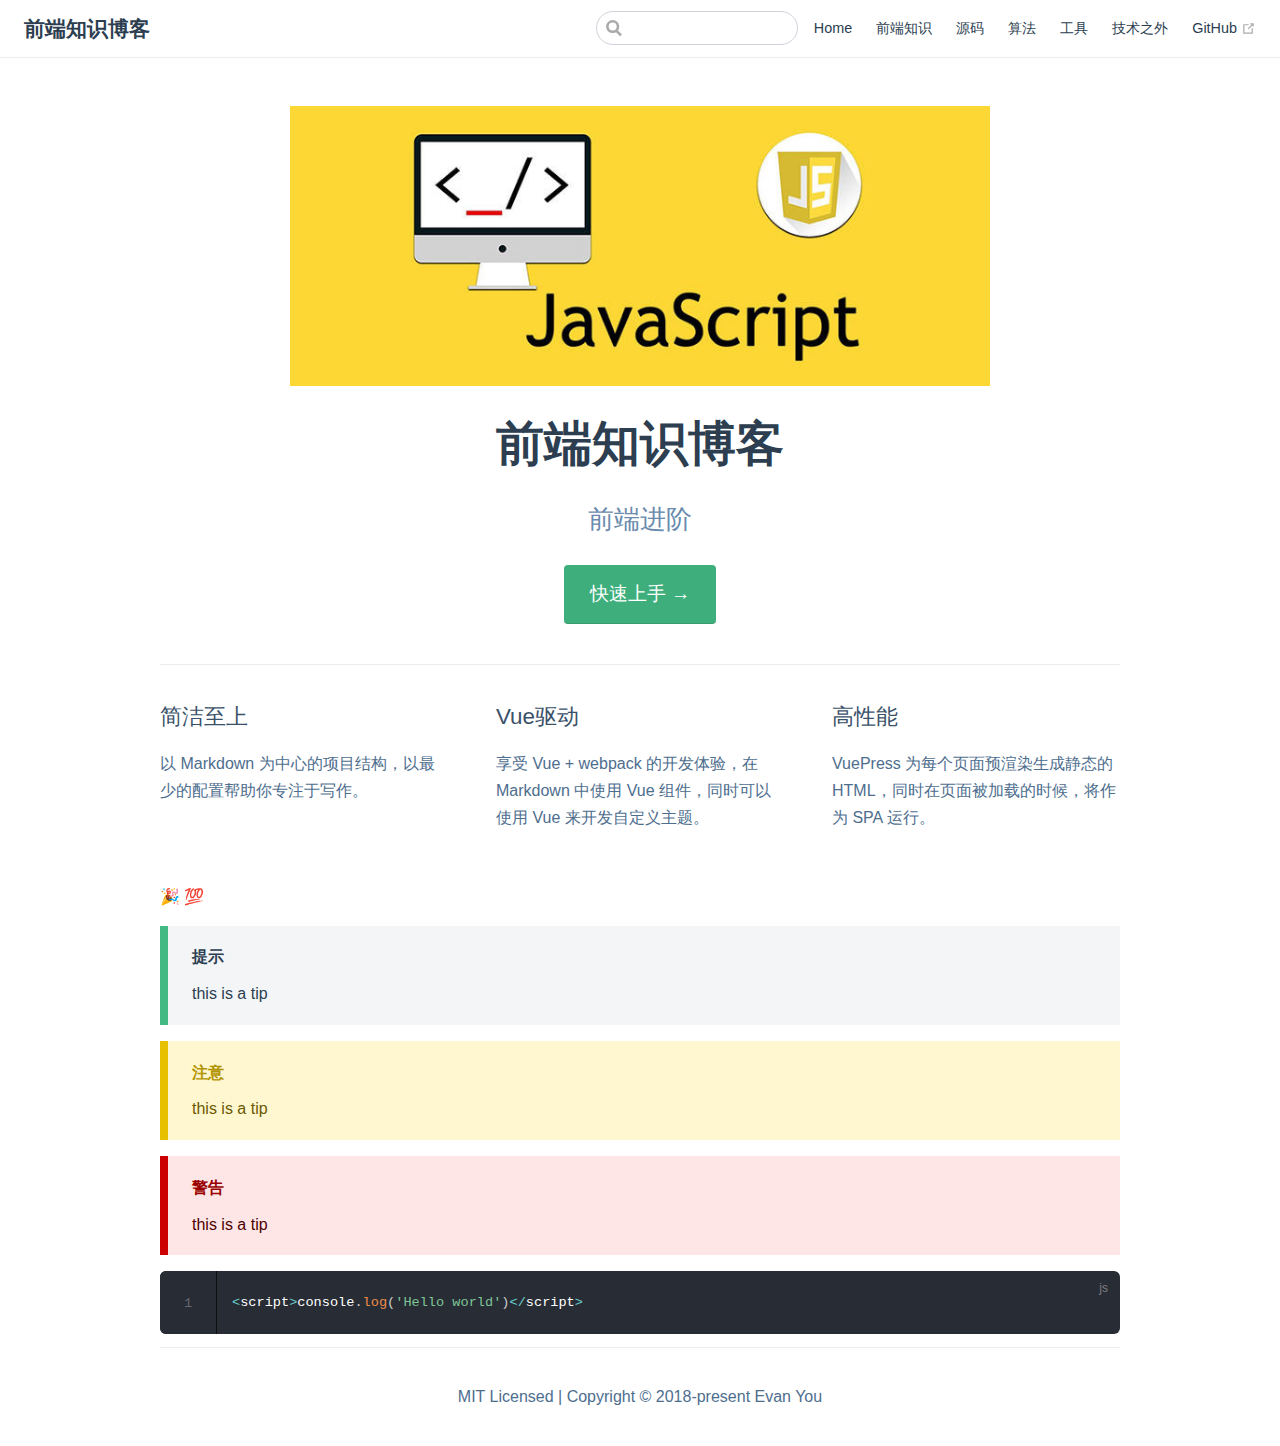
<file: index.html>
<!DOCTYPE html>
<html lang="en-US">
  <head>
    <meta charset="utf-8">
    <meta name="viewport" content="width=device-width,initial-scale=1">
    <title>前端知识博客</title>
    <meta name="generator" content="VuePress 1.8.0">
    <link rel="icon" href="/images/favorite.jpg">
    <link rel="manifest" href="/images/favorite.jpg">
    <link rel="apple-touch-icon" href="/images/favorite.jpg">
    <meta name="description" content="前端进阶">
    <meta http-quiv="pragma" cotent="no-cache">
    <meta http-quiv="pragma" cotent="no-cache,must-revalidate">
    <meta http-quiv="expires" cotent="0">
    
    <link rel="preload" href="/assets/css/0.styles.6d13ee4c.css" as="style"><link rel="preload" href="/assets/js/app.a0d0620c.js" as="script"><link rel="preload" href="/assets/js/2.b2f7f584.js" as="script"><link rel="preload" href="/assets/js/7.1884d851.js" as="script"><link rel="prefetch" href="/assets/js/10.5c14b3a5.js"><link rel="prefetch" href="/assets/js/11.03454c5f.js"><link rel="prefetch" href="/assets/js/12.d3fe810d.js"><link rel="prefetch" href="/assets/js/13.2f242c84.js"><link rel="prefetch" href="/assets/js/14.4440e066.js"><link rel="prefetch" href="/assets/js/15.b1b8b710.js"><link rel="prefetch" href="/assets/js/3.ff0ed61c.js"><link rel="prefetch" href="/assets/js/4.258f37fa.js"><link rel="prefetch" href="/assets/js/5.f89f6b35.js"><link rel="prefetch" href="/assets/js/6.6e897001.js"><link rel="prefetch" href="/assets/js/8.e654c24a.js"><link rel="prefetch" href="/assets/js/9.ddc14026.js">
    <link rel="stylesheet" href="/assets/css/0.styles.6d13ee4c.css">
  </head>
  <body>
    <div id="app" data-server-rendered="true"><div class="theme-container no-sidebar"><header class="navbar"><div class="sidebar-button"><svg xmlns="http://www.w3.org/2000/svg" aria-hidden="true" role="img" viewBox="0 0 448 512" class="icon"><path fill="currentColor" d="M436 124H12c-6.627 0-12-5.373-12-12V80c0-6.627 5.373-12 12-12h424c6.627 0 12 5.373 12 12v32c0 6.627-5.373 12-12 12zm0 160H12c-6.627 0-12-5.373-12-12v-32c0-6.627 5.373-12 12-12h424c6.627 0 12 5.373 12 12v32c0 6.627-5.373 12-12 12zm0 160H12c-6.627 0-12-5.373-12-12v-32c0-6.627 5.373-12 12-12h424c6.627 0 12 5.373 12 12v32c0 6.627-5.373 12-12 12z"></path></svg></div> <a href="/" aria-current="page" class="home-link router-link-exact-active router-link-active"><!----> <span class="site-name">前端知识博客</span></a> <div class="links"><div class="search-box"><input aria-label="Search" autocomplete="off" spellcheck="false" value=""> <!----></div> <nav class="nav-links can-hide"><div class="nav-item"><a href="/home/" class="nav-link">
  Home
</a></div><div class="nav-item"><a href="/feknowledge/" class="nav-link">
  前端知识
</a></div><div class="nav-item"><a href="/source/" class="nav-link">
  源码
</a></div><div class="nav-item"><a href="/algorithm/" class="nav-link">
  算法
</a></div><div class="nav-item"><a href="/tools/" class="nav-link">
  工具
</a></div><div class="nav-item"><a href="/others/" class="nav-link">
  技术之外
</a></div><div class="nav-item"><a href="https://github.com/haizhixin/myblog" target="_blank" rel="noopener noreferrer" class="nav-link external">
  GitHub
  <span><svg xmlns="http://www.w3.org/2000/svg" aria-hidden="true" focusable="false" x="0px" y="0px" viewBox="0 0 100 100" width="15" height="15" class="icon outbound"><path fill="currentColor" d="M18.8,85.1h56l0,0c2.2,0,4-1.8,4-4v-32h-8v28h-48v-48h28v-8h-32l0,0c-2.2,0-4,1.8-4,4v56C14.8,83.3,16.6,85.1,18.8,85.1z"></path> <polygon fill="currentColor" points="45.7,48.7 51.3,54.3 77.2,28.5 77.2,37.2 85.2,37.2 85.2,14.9 62.8,14.9 62.8,22.9 71.5,22.9"></polygon></svg> <span class="sr-only">(opens new window)</span></span></a></div> <!----></nav></div></header> <div class="sidebar-mask"></div> <aside class="sidebar"><nav class="nav-links"><div class="nav-item"><a href="/home/" class="nav-link">
  Home
</a></div><div class="nav-item"><a href="/feknowledge/" class="nav-link">
  前端知识
</a></div><div class="nav-item"><a href="/source/" class="nav-link">
  源码
</a></div><div class="nav-item"><a href="/algorithm/" class="nav-link">
  算法
</a></div><div class="nav-item"><a href="/tools/" class="nav-link">
  工具
</a></div><div class="nav-item"><a href="/others/" class="nav-link">
  技术之外
</a></div><div class="nav-item"><a href="https://github.com/haizhixin/myblog" target="_blank" rel="noopener noreferrer" class="nav-link external">
  GitHub
  <span><svg xmlns="http://www.w3.org/2000/svg" aria-hidden="true" focusable="false" x="0px" y="0px" viewBox="0 0 100 100" width="15" height="15" class="icon outbound"><path fill="currentColor" d="M18.8,85.1h56l0,0c2.2,0,4-1.8,4-4v-32h-8v28h-48v-48h28v-8h-32l0,0c-2.2,0-4,1.8-4,4v56C14.8,83.3,16.6,85.1,18.8,85.1z"></path> <polygon fill="currentColor" points="45.7,48.7 51.3,54.3 77.2,28.5 77.2,37.2 85.2,37.2 85.2,14.9 62.8,14.9 62.8,22.9 71.5,22.9"></polygon></svg> <span class="sr-only">(opens new window)</span></span></a></div> <!----></nav>  <ul class="sidebar-links"><li><section class="sidebar-group depth-0"><p class="sidebar-heading open"><span>Home</span> <!----></p> <!----></section></li></ul> </aside> <main aria-labelledby="main-title" class="home"><header class="hero"><img src="/images/javascript.jpg" alt="hero"> <h1 id="main-title">
      前端知识博客
    </h1> <p class="description">
      前端进阶
    </p> <p class="action"><a href="/guide.html" class="nav-link action-button">
  快速上手 →
</a></p></header> <div class="features"><div class="feature"><h2>简洁至上</h2> <p>以 Markdown 为中心的项目结构，以最少的配置帮助你专注于写作。</p></div><div class="feature"><h2>Vue驱动</h2> <p>享受 Vue + webpack 的开发体验，在 Markdown 中使用 Vue 组件，同时可以使用 Vue 来开发自定义主题。</p></div><div class="feature"><h2>高性能</h2> <p>VuePress 为每个页面预渲染生成静态的 HTML，同时在页面被加载的时候，将作为 SPA 运行。</p></div></div> <div class="theme-default-content custom content__default"><p>🎉 💯</p> <div class="custom-block tip"><p class="custom-block-title">提示</p> <p>this is a tip</p></div> <div class="custom-block warning"><p class="custom-block-title">注意</p> <p>this is a tip</p></div> <div class="custom-block danger"><p class="custom-block-title">警告</p> <p>this is a tip</p></div> <div class="language-js line-numbers-mode"><pre class="language-js"><code><span class="token operator">&lt;</span>script<span class="token operator">&gt;</span>console<span class="token punctuation">.</span><span class="token function">log</span><span class="token punctuation">(</span><span class="token string">'Hello world'</span><span class="token punctuation">)</span><span class="token operator">&lt;</span><span class="token operator">/</span>script<span class="token operator">&gt;</span>
</code></pre> <div class="line-numbers-wrapper"><span class="line-number">1</span><br></div></div></div> <div class="footer">
    MIT Licensed | Copyright © 2018-present Evan You
  </div></main></div><div class="global-ui"></div></div>
    <script src="/assets/js/app.a0d0620c.js" defer></script><script src="/assets/js/2.b2f7f584.js" defer></script><script src="/assets/js/7.1884d851.js" defer></script>
  </body>
</html>
</file>
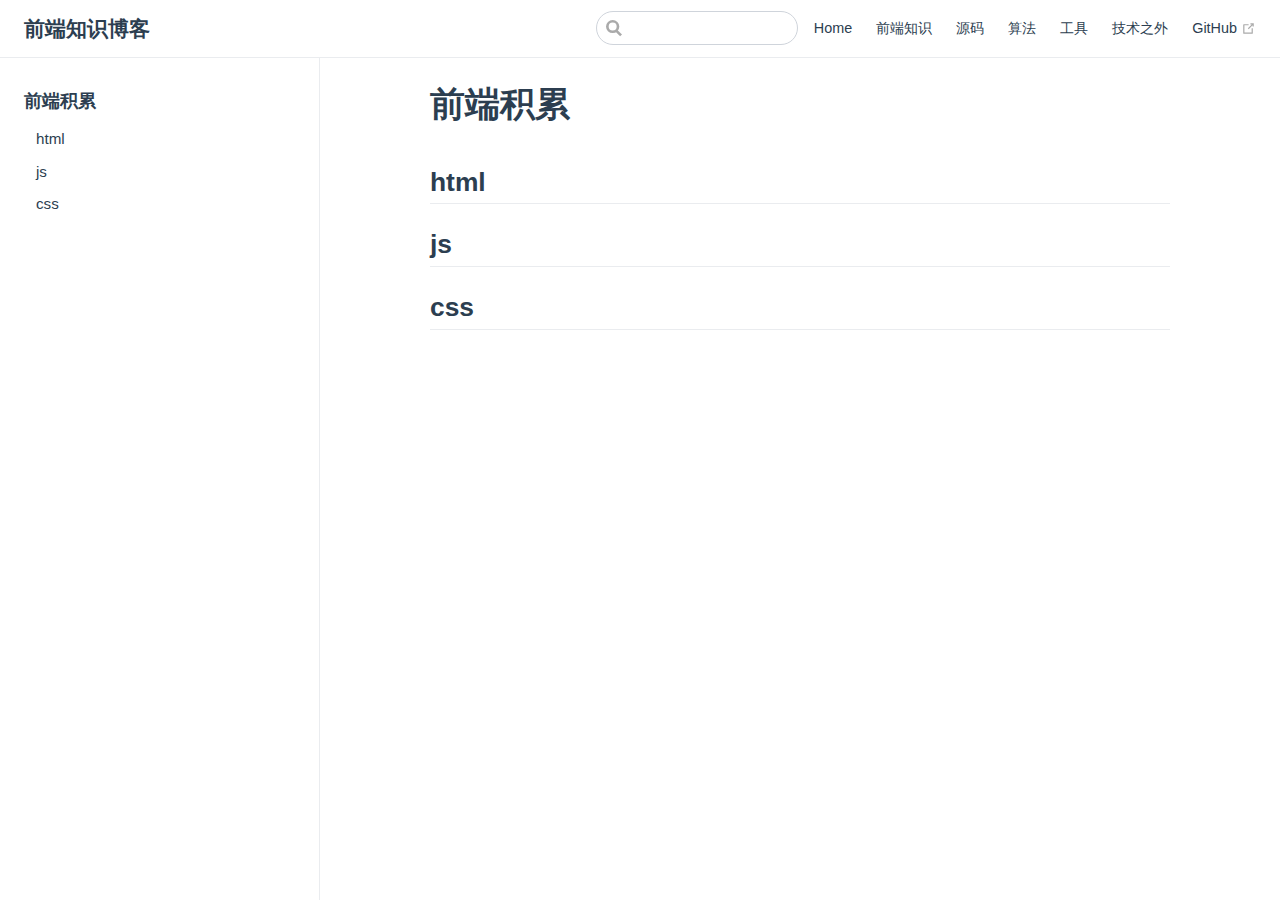
<file: accumulate/index.html>
<!DOCTYPE html>
<html lang="en-US">
  <head>
    <meta charset="utf-8">
    <meta name="viewport" content="width=device-width,initial-scale=1">
    <title>前端积累 | 前端知识博客</title>
    <meta name="generator" content="VuePress 1.8.0">
    <link rel="icon" href="/images/favorite.jpg">
    <link rel="manifest" href="/images/favorite.jpg">
    <link rel="apple-touch-icon" href="/images/favorite.jpg">
    <meta name="description" content="前端进阶">
    <meta http-quiv="pragma" cotent="no-cache">
    <meta http-quiv="pragma" cotent="no-cache,must-revalidate">
    <meta http-quiv="expires" cotent="0">
    
    <link rel="preload" href="/assets/css/0.styles.6d13ee4c.css" as="style"><link rel="preload" href="/assets/js/app.a0d0620c.js" as="script"><link rel="preload" href="/assets/js/2.b2f7f584.js" as="script"><link rel="preload" href="/assets/js/8.e654c24a.js" as="script"><link rel="prefetch" href="/assets/js/10.5c14b3a5.js"><link rel="prefetch" href="/assets/js/11.03454c5f.js"><link rel="prefetch" href="/assets/js/12.d3fe810d.js"><link rel="prefetch" href="/assets/js/13.2f242c84.js"><link rel="prefetch" href="/assets/js/14.4440e066.js"><link rel="prefetch" href="/assets/js/15.b1b8b710.js"><link rel="prefetch" href="/assets/js/3.ff0ed61c.js"><link rel="prefetch" href="/assets/js/4.258f37fa.js"><link rel="prefetch" href="/assets/js/5.f89f6b35.js"><link rel="prefetch" href="/assets/js/6.6e897001.js"><link rel="prefetch" href="/assets/js/7.1884d851.js"><link rel="prefetch" href="/assets/js/9.ddc14026.js">
    <link rel="stylesheet" href="/assets/css/0.styles.6d13ee4c.css">
  </head>
  <body>
    <div id="app" data-server-rendered="true"><div class="theme-container"><header class="navbar"><div class="sidebar-button"><svg xmlns="http://www.w3.org/2000/svg" aria-hidden="true" role="img" viewBox="0 0 448 512" class="icon"><path fill="currentColor" d="M436 124H12c-6.627 0-12-5.373-12-12V80c0-6.627 5.373-12 12-12h424c6.627 0 12 5.373 12 12v32c0 6.627-5.373 12-12 12zm0 160H12c-6.627 0-12-5.373-12-12v-32c0-6.627 5.373-12 12-12h424c6.627 0 12 5.373 12 12v32c0 6.627-5.373 12-12 12zm0 160H12c-6.627 0-12-5.373-12-12v-32c0-6.627 5.373-12 12-12h424c6.627 0 12 5.373 12 12v32c0 6.627-5.373 12-12 12z"></path></svg></div> <a href="/" class="home-link router-link-active"><!----> <span class="site-name">前端知识博客</span></a> <div class="links"><div class="search-box"><input aria-label="Search" autocomplete="off" spellcheck="false" value=""> <!----></div> <nav class="nav-links can-hide"><div class="nav-item"><a href="/home/" class="nav-link">
  Home
</a></div><div class="nav-item"><a href="/feknowledge/" class="nav-link">
  前端知识
</a></div><div class="nav-item"><a href="/source/" class="nav-link">
  源码
</a></div><div class="nav-item"><a href="/algorithm/" class="nav-link">
  算法
</a></div><div class="nav-item"><a href="/tools/" class="nav-link">
  工具
</a></div><div class="nav-item"><a href="/others/" class="nav-link">
  技术之外
</a></div><div class="nav-item"><a href="https://github.com/haizhixin/myblog" target="_blank" rel="noopener noreferrer" class="nav-link external">
  GitHub
  <span><svg xmlns="http://www.w3.org/2000/svg" aria-hidden="true" focusable="false" x="0px" y="0px" viewBox="0 0 100 100" width="15" height="15" class="icon outbound"><path fill="currentColor" d="M18.8,85.1h56l0,0c2.2,0,4-1.8,4-4v-32h-8v28h-48v-48h28v-8h-32l0,0c-2.2,0-4,1.8-4,4v56C14.8,83.3,16.6,85.1,18.8,85.1z"></path> <polygon fill="currentColor" points="45.7,48.7 51.3,54.3 77.2,28.5 77.2,37.2 85.2,37.2 85.2,14.9 62.8,14.9 62.8,22.9 71.5,22.9"></polygon></svg> <span class="sr-only">(opens new window)</span></span></a></div> <!----></nav></div></header> <div class="sidebar-mask"></div> <aside class="sidebar"><nav class="nav-links"><div class="nav-item"><a href="/home/" class="nav-link">
  Home
</a></div><div class="nav-item"><a href="/feknowledge/" class="nav-link">
  前端知识
</a></div><div class="nav-item"><a href="/source/" class="nav-link">
  源码
</a></div><div class="nav-item"><a href="/algorithm/" class="nav-link">
  算法
</a></div><div class="nav-item"><a href="/tools/" class="nav-link">
  工具
</a></div><div class="nav-item"><a href="/others/" class="nav-link">
  技术之外
</a></div><div class="nav-item"><a href="https://github.com/haizhixin/myblog" target="_blank" rel="noopener noreferrer" class="nav-link external">
  GitHub
  <span><svg xmlns="http://www.w3.org/2000/svg" aria-hidden="true" focusable="false" x="0px" y="0px" viewBox="0 0 100 100" width="15" height="15" class="icon outbound"><path fill="currentColor" d="M18.8,85.1h56l0,0c2.2,0,4-1.8,4-4v-32h-8v28h-48v-48h28v-8h-32l0,0c-2.2,0-4,1.8-4,4v56C14.8,83.3,16.6,85.1,18.8,85.1z"></path> <polygon fill="currentColor" points="45.7,48.7 51.3,54.3 77.2,28.5 77.2,37.2 85.2,37.2 85.2,14.9 62.8,14.9 62.8,22.9 71.5,22.9"></polygon></svg> <span class="sr-only">(opens new window)</span></span></a></div> <!----></nav>  <ul class="sidebar-links"><li><section class="sidebar-group depth-0"><p class="sidebar-heading open"><span>前端积累</span> <!----></p> <ul class="sidebar-links sidebar-group-items"><li><a href="/accumulate/#html" class="sidebar-link">html</a><ul class="sidebar-sub-headers"></ul></li><li><a href="/accumulate/#js" class="sidebar-link">js</a><ul class="sidebar-sub-headers"></ul></li><li><a href="/accumulate/#css" class="sidebar-link">css</a><ul class="sidebar-sub-headers"></ul></li></ul></section></li></ul> </aside> <main class="page"> <div class="theme-default-content content__default"><h1 id="前端积累"><a href="#前端积累" class="header-anchor">#</a> 前端积累</h1> <h2 id="html"><a href="#html" class="header-anchor">#</a> html</h2> <h2 id="js"><a href="#js" class="header-anchor">#</a> js</h2> <h2 id="css"><a href="#css" class="header-anchor">#</a> css</h2></div> <footer class="page-edit"><!----> <!----></footer> <!----> </main></div><div class="global-ui"></div></div>
    <script src="/assets/js/app.a0d0620c.js" defer></script><script src="/assets/js/2.b2f7f584.js" defer></script><script src="/assets/js/8.e654c24a.js" defer></script>
  </body>
</html>
</file>
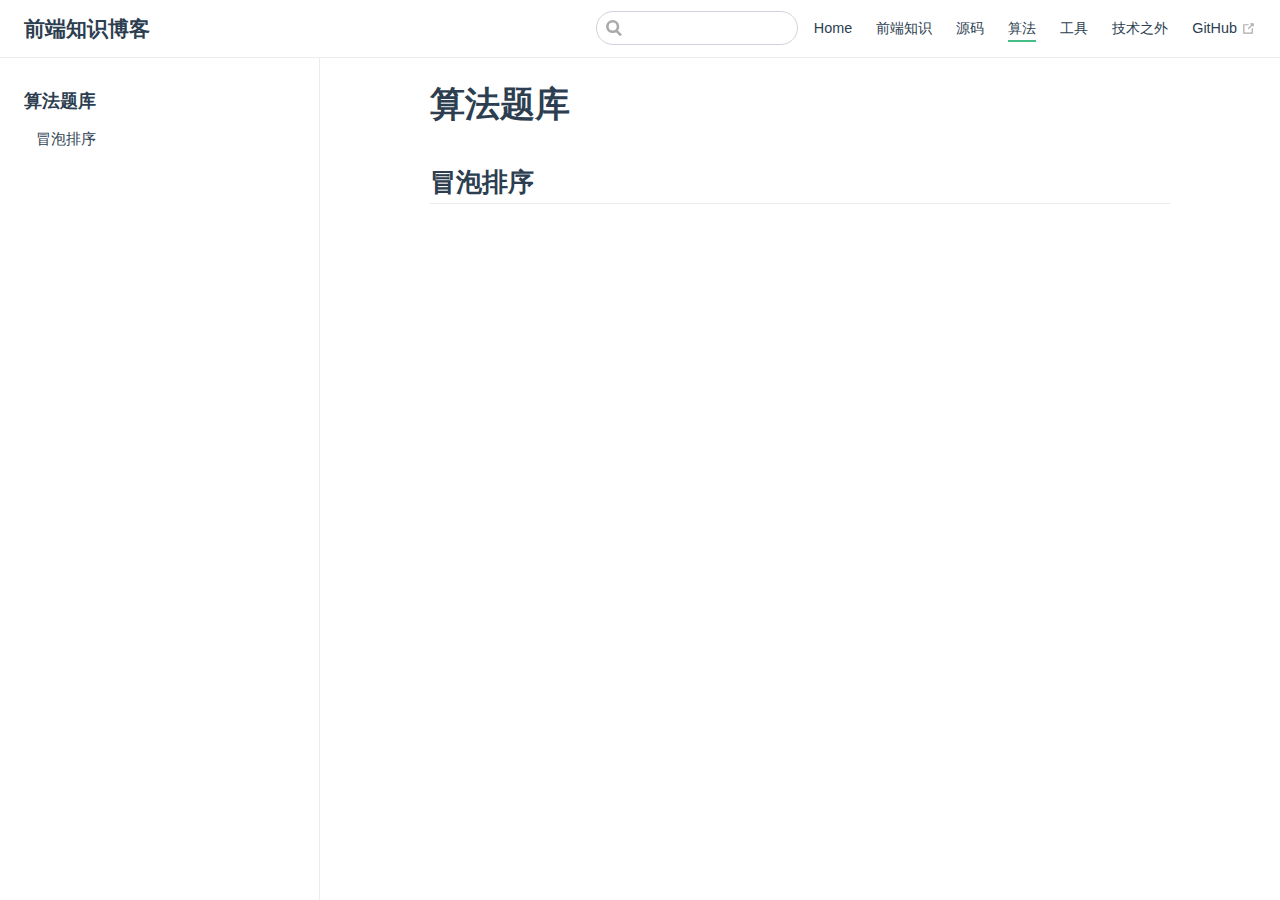
<file: algorithm/index.html>
<!DOCTYPE html>
<html lang="en-US">
  <head>
    <meta charset="utf-8">
    <meta name="viewport" content="width=device-width,initial-scale=1">
    <title>算法题库 | 前端知识博客</title>
    <meta name="generator" content="VuePress 1.8.0">
    <link rel="icon" href="/images/favorite.jpg">
    <link rel="manifest" href="/images/favorite.jpg">
    <link rel="apple-touch-icon" href="/images/favorite.jpg">
    <meta name="description" content="前端进阶">
    <meta http-quiv="pragma" cotent="no-cache">
    <meta http-quiv="pragma" cotent="no-cache,must-revalidate">
    <meta http-quiv="expires" cotent="0">
    
    <link rel="preload" href="/assets/css/0.styles.6d13ee4c.css" as="style"><link rel="preload" href="/assets/js/app.a0d0620c.js" as="script"><link rel="preload" href="/assets/js/2.b2f7f584.js" as="script"><link rel="preload" href="/assets/js/9.ddc14026.js" as="script"><link rel="prefetch" href="/assets/js/10.5c14b3a5.js"><link rel="prefetch" href="/assets/js/11.03454c5f.js"><link rel="prefetch" href="/assets/js/12.d3fe810d.js"><link rel="prefetch" href="/assets/js/13.2f242c84.js"><link rel="prefetch" href="/assets/js/14.4440e066.js"><link rel="prefetch" href="/assets/js/15.b1b8b710.js"><link rel="prefetch" href="/assets/js/3.ff0ed61c.js"><link rel="prefetch" href="/assets/js/4.258f37fa.js"><link rel="prefetch" href="/assets/js/5.f89f6b35.js"><link rel="prefetch" href="/assets/js/6.6e897001.js"><link rel="prefetch" href="/assets/js/7.1884d851.js"><link rel="prefetch" href="/assets/js/8.e654c24a.js">
    <link rel="stylesheet" href="/assets/css/0.styles.6d13ee4c.css">
  </head>
  <body>
    <div id="app" data-server-rendered="true"><div class="theme-container"><header class="navbar"><div class="sidebar-button"><svg xmlns="http://www.w3.org/2000/svg" aria-hidden="true" role="img" viewBox="0 0 448 512" class="icon"><path fill="currentColor" d="M436 124H12c-6.627 0-12-5.373-12-12V80c0-6.627 5.373-12 12-12h424c6.627 0 12 5.373 12 12v32c0 6.627-5.373 12-12 12zm0 160H12c-6.627 0-12-5.373-12-12v-32c0-6.627 5.373-12 12-12h424c6.627 0 12 5.373 12 12v32c0 6.627-5.373 12-12 12zm0 160H12c-6.627 0-12-5.373-12-12v-32c0-6.627 5.373-12 12-12h424c6.627 0 12 5.373 12 12v32c0 6.627-5.373 12-12 12z"></path></svg></div> <a href="/" class="home-link router-link-active"><!----> <span class="site-name">前端知识博客</span></a> <div class="links"><div class="search-box"><input aria-label="Search" autocomplete="off" spellcheck="false" value=""> <!----></div> <nav class="nav-links can-hide"><div class="nav-item"><a href="/home/" class="nav-link">
  Home
</a></div><div class="nav-item"><a href="/feknowledge/" class="nav-link">
  前端知识
</a></div><div class="nav-item"><a href="/source/" class="nav-link">
  源码
</a></div><div class="nav-item"><a href="/algorithm/" aria-current="page" class="nav-link router-link-exact-active router-link-active">
  算法
</a></div><div class="nav-item"><a href="/tools/" class="nav-link">
  工具
</a></div><div class="nav-item"><a href="/others/" class="nav-link">
  技术之外
</a></div><div class="nav-item"><a href="https://github.com/haizhixin/myblog" target="_blank" rel="noopener noreferrer" class="nav-link external">
  GitHub
  <span><svg xmlns="http://www.w3.org/2000/svg" aria-hidden="true" focusable="false" x="0px" y="0px" viewBox="0 0 100 100" width="15" height="15" class="icon outbound"><path fill="currentColor" d="M18.8,85.1h56l0,0c2.2,0,4-1.8,4-4v-32h-8v28h-48v-48h28v-8h-32l0,0c-2.2,0-4,1.8-4,4v56C14.8,83.3,16.6,85.1,18.8,85.1z"></path> <polygon fill="currentColor" points="45.7,48.7 51.3,54.3 77.2,28.5 77.2,37.2 85.2,37.2 85.2,14.9 62.8,14.9 62.8,22.9 71.5,22.9"></polygon></svg> <span class="sr-only">(opens new window)</span></span></a></div> <!----></nav></div></header> <div class="sidebar-mask"></div> <aside class="sidebar"><nav class="nav-links"><div class="nav-item"><a href="/home/" class="nav-link">
  Home
</a></div><div class="nav-item"><a href="/feknowledge/" class="nav-link">
  前端知识
</a></div><div class="nav-item"><a href="/source/" class="nav-link">
  源码
</a></div><div class="nav-item"><a href="/algorithm/" aria-current="page" class="nav-link router-link-exact-active router-link-active">
  算法
</a></div><div class="nav-item"><a href="/tools/" class="nav-link">
  工具
</a></div><div class="nav-item"><a href="/others/" class="nav-link">
  技术之外
</a></div><div class="nav-item"><a href="https://github.com/haizhixin/myblog" target="_blank" rel="noopener noreferrer" class="nav-link external">
  GitHub
  <span><svg xmlns="http://www.w3.org/2000/svg" aria-hidden="true" focusable="false" x="0px" y="0px" viewBox="0 0 100 100" width="15" height="15" class="icon outbound"><path fill="currentColor" d="M18.8,85.1h56l0,0c2.2,0,4-1.8,4-4v-32h-8v28h-48v-48h28v-8h-32l0,0c-2.2,0-4,1.8-4,4v56C14.8,83.3,16.6,85.1,18.8,85.1z"></path> <polygon fill="currentColor" points="45.7,48.7 51.3,54.3 77.2,28.5 77.2,37.2 85.2,37.2 85.2,14.9 62.8,14.9 62.8,22.9 71.5,22.9"></polygon></svg> <span class="sr-only">(opens new window)</span></span></a></div> <!----></nav>  <ul class="sidebar-links"><li><section class="sidebar-group depth-0"><p class="sidebar-heading open"><span>算法题库</span> <!----></p> <ul class="sidebar-links sidebar-group-items"><li><a href="/algorithm/#冒泡排序" class="sidebar-link">冒泡排序</a><ul class="sidebar-sub-headers"></ul></li></ul></section></li></ul> </aside> <main class="page"> <div class="theme-default-content content__default"><h1 id="算法题库"><a href="#算法题库" class="header-anchor">#</a> 算法题库</h1> <h2 id="冒泡排序"><a href="#冒泡排序" class="header-anchor">#</a> 冒泡排序</h2></div> <footer class="page-edit"><!----> <!----></footer> <!----> </main></div><div class="global-ui"></div></div>
    <script src="/assets/js/app.a0d0620c.js" defer></script><script src="/assets/js/2.b2f7f584.js" defer></script><script src="/assets/js/9.ddc14026.js" defer></script>
  </body>
</html>
</file>
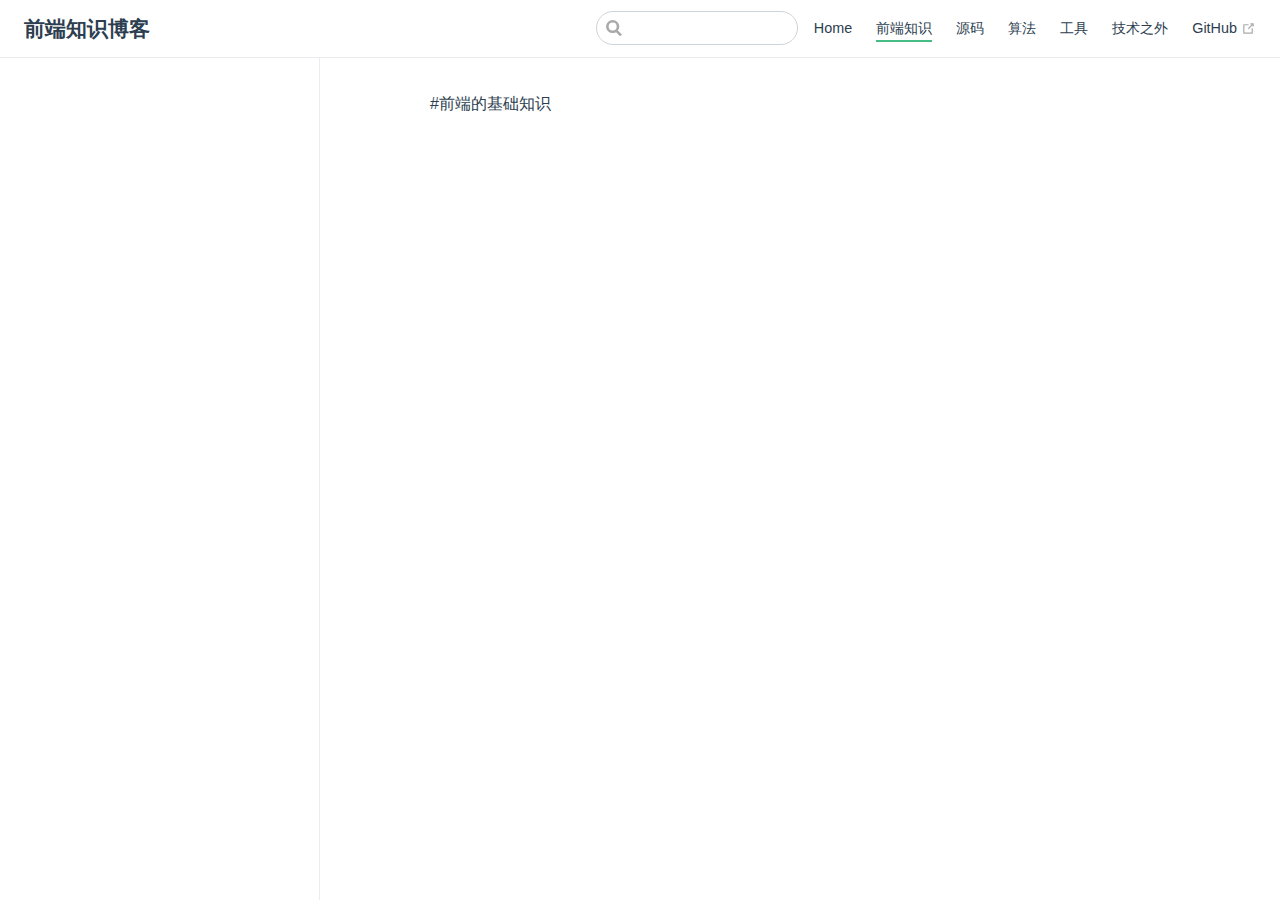
<file: feknowledge/index.html>
<!DOCTYPE html>
<html lang="en-US">
  <head>
    <meta charset="utf-8">
    <meta name="viewport" content="width=device-width,initial-scale=1">
    <title>前端知识博客</title>
    <meta name="generator" content="VuePress 1.8.0">
    <link rel="icon" href="/images/favorite.jpg">
    <link rel="manifest" href="/images/favorite.jpg">
    <link rel="apple-touch-icon" href="/images/favorite.jpg">
    <meta name="description" content="前端进阶">
    <meta http-quiv="pragma" cotent="no-cache">
    <meta http-quiv="pragma" cotent="no-cache,must-revalidate">
    <meta http-quiv="expires" cotent="0">
    
    <link rel="preload" href="/assets/css/0.styles.6d13ee4c.css" as="style"><link rel="preload" href="/assets/js/app.a0d0620c.js" as="script"><link rel="preload" href="/assets/js/2.b2f7f584.js" as="script"><link rel="preload" href="/assets/js/10.5c14b3a5.js" as="script"><link rel="prefetch" href="/assets/js/11.03454c5f.js"><link rel="prefetch" href="/assets/js/12.d3fe810d.js"><link rel="prefetch" href="/assets/js/13.2f242c84.js"><link rel="prefetch" href="/assets/js/14.4440e066.js"><link rel="prefetch" href="/assets/js/15.b1b8b710.js"><link rel="prefetch" href="/assets/js/3.ff0ed61c.js"><link rel="prefetch" href="/assets/js/4.258f37fa.js"><link rel="prefetch" href="/assets/js/5.f89f6b35.js"><link rel="prefetch" href="/assets/js/6.6e897001.js"><link rel="prefetch" href="/assets/js/7.1884d851.js"><link rel="prefetch" href="/assets/js/8.e654c24a.js"><link rel="prefetch" href="/assets/js/9.ddc14026.js">
    <link rel="stylesheet" href="/assets/css/0.styles.6d13ee4c.css">
  </head>
  <body>
    <div id="app" data-server-rendered="true"><div class="theme-container"><header class="navbar"><div class="sidebar-button"><svg xmlns="http://www.w3.org/2000/svg" aria-hidden="true" role="img" viewBox="0 0 448 512" class="icon"><path fill="currentColor" d="M436 124H12c-6.627 0-12-5.373-12-12V80c0-6.627 5.373-12 12-12h424c6.627 0 12 5.373 12 12v32c0 6.627-5.373 12-12 12zm0 160H12c-6.627 0-12-5.373-12-12v-32c0-6.627 5.373-12 12-12h424c6.627 0 12 5.373 12 12v32c0 6.627-5.373 12-12 12zm0 160H12c-6.627 0-12-5.373-12-12v-32c0-6.627 5.373-12 12-12h424c6.627 0 12 5.373 12 12v32c0 6.627-5.373 12-12 12z"></path></svg></div> <a href="/" class="home-link router-link-active"><!----> <span class="site-name">前端知识博客</span></a> <div class="links"><div class="search-box"><input aria-label="Search" autocomplete="off" spellcheck="false" value=""> <!----></div> <nav class="nav-links can-hide"><div class="nav-item"><a href="/home/" class="nav-link">
  Home
</a></div><div class="nav-item"><a href="/feknowledge/" aria-current="page" class="nav-link router-link-exact-active router-link-active">
  前端知识
</a></div><div class="nav-item"><a href="/source/" class="nav-link">
  源码
</a></div><div class="nav-item"><a href="/algorithm/" class="nav-link">
  算法
</a></div><div class="nav-item"><a href="/tools/" class="nav-link">
  工具
</a></div><div class="nav-item"><a href="/others/" class="nav-link">
  技术之外
</a></div><div class="nav-item"><a href="https://github.com/haizhixin/myblog" target="_blank" rel="noopener noreferrer" class="nav-link external">
  GitHub
  <span><svg xmlns="http://www.w3.org/2000/svg" aria-hidden="true" focusable="false" x="0px" y="0px" viewBox="0 0 100 100" width="15" height="15" class="icon outbound"><path fill="currentColor" d="M18.8,85.1h56l0,0c2.2,0,4-1.8,4-4v-32h-8v28h-48v-48h28v-8h-32l0,0c-2.2,0-4,1.8-4,4v56C14.8,83.3,16.6,85.1,18.8,85.1z"></path> <polygon fill="currentColor" points="45.7,48.7 51.3,54.3 77.2,28.5 77.2,37.2 85.2,37.2 85.2,14.9 62.8,14.9 62.8,22.9 71.5,22.9"></polygon></svg> <span class="sr-only">(opens new window)</span></span></a></div> <!----></nav></div></header> <div class="sidebar-mask"></div> <aside class="sidebar"><nav class="nav-links"><div class="nav-item"><a href="/home/" class="nav-link">
  Home
</a></div><div class="nav-item"><a href="/feknowledge/" aria-current="page" class="nav-link router-link-exact-active router-link-active">
  前端知识
</a></div><div class="nav-item"><a href="/source/" class="nav-link">
  源码
</a></div><div class="nav-item"><a href="/algorithm/" class="nav-link">
  算法
</a></div><div class="nav-item"><a href="/tools/" class="nav-link">
  工具
</a></div><div class="nav-item"><a href="/others/" class="nav-link">
  技术之外
</a></div><div class="nav-item"><a href="https://github.com/haizhixin/myblog" target="_blank" rel="noopener noreferrer" class="nav-link external">
  GitHub
  <span><svg xmlns="http://www.w3.org/2000/svg" aria-hidden="true" focusable="false" x="0px" y="0px" viewBox="0 0 100 100" width="15" height="15" class="icon outbound"><path fill="currentColor" d="M18.8,85.1h56l0,0c2.2,0,4-1.8,4-4v-32h-8v28h-48v-48h28v-8h-32l0,0c-2.2,0-4,1.8-4,4v56C14.8,83.3,16.6,85.1,18.8,85.1z"></path> <polygon fill="currentColor" points="45.7,48.7 51.3,54.3 77.2,28.5 77.2,37.2 85.2,37.2 85.2,14.9 62.8,14.9 62.8,22.9 71.5,22.9"></polygon></svg> <span class="sr-only">(opens new window)</span></span></a></div> <!----></nav>  <ul class="sidebar-links"><li><section class="sidebar-group depth-0"><p class="sidebar-heading open"><span></span> <!----></p> <!----></section></li></ul> </aside> <main class="page"> <div class="theme-default-content content__default"><p>#前端的基础知识</p></div> <footer class="page-edit"><!----> <!----></footer> <!----> </main></div><div class="global-ui"></div></div>
    <script src="/assets/js/app.a0d0620c.js" defer></script><script src="/assets/js/2.b2f7f584.js" defer></script><script src="/assets/js/10.5c14b3a5.js" defer></script>
  </body>
</html>
</file>
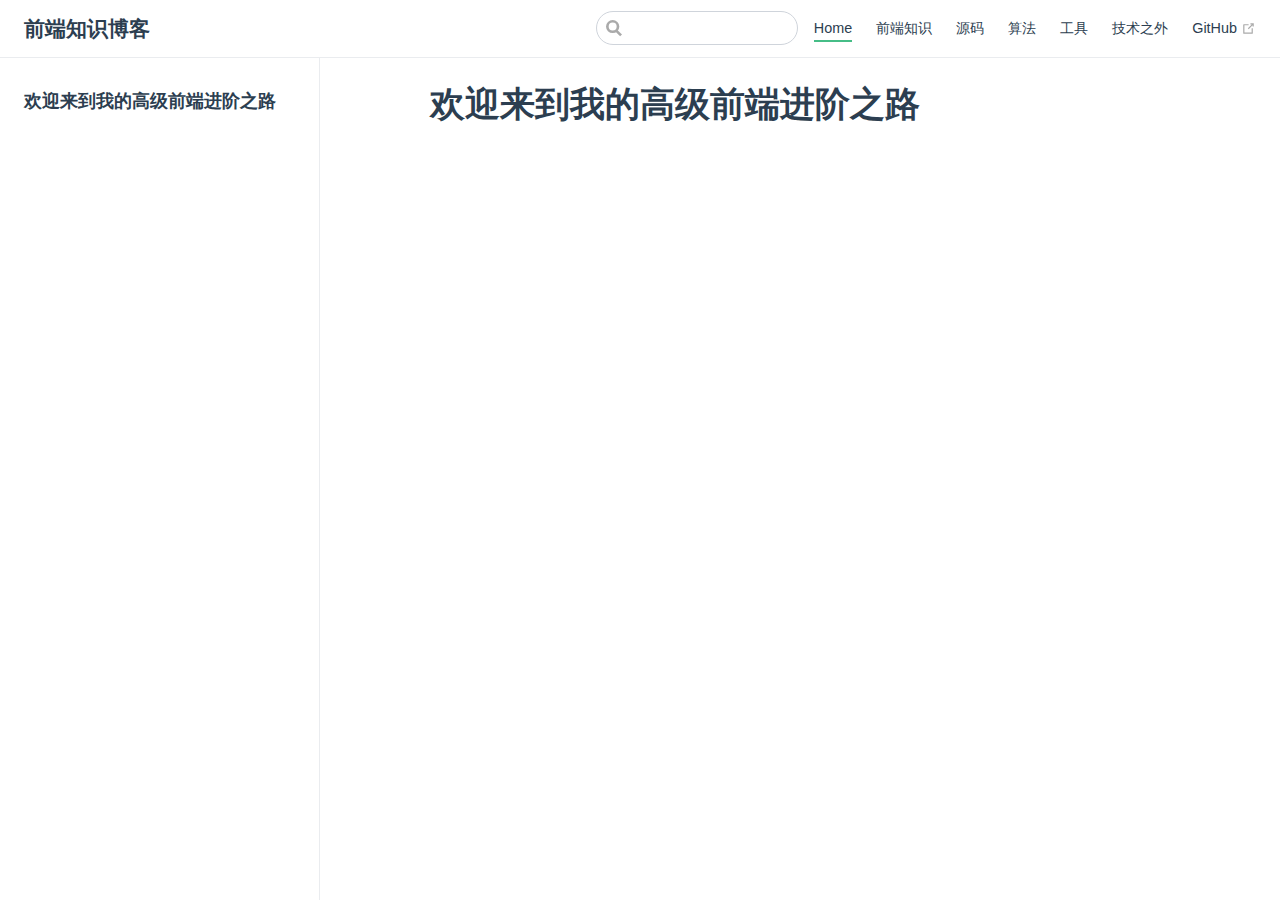
<file: home/index.html>
<!DOCTYPE html>
<html lang="en-US">
  <head>
    <meta charset="utf-8">
    <meta name="viewport" content="width=device-width,initial-scale=1">
    <title>欢迎来到我的高级前端进阶之路 | 前端知识博客</title>
    <meta name="generator" content="VuePress 1.8.0">
    <link rel="icon" href="/images/favorite.jpg">
    <link rel="manifest" href="/images/favorite.jpg">
    <link rel="apple-touch-icon" href="/images/favorite.jpg">
    <meta name="description" content="前端进阶">
    <meta http-quiv="pragma" cotent="no-cache">
    <meta http-quiv="pragma" cotent="no-cache,must-revalidate">
    <meta http-quiv="expires" cotent="0">
    
    <link rel="preload" href="/assets/css/0.styles.6d13ee4c.css" as="style"><link rel="preload" href="/assets/js/app.a0d0620c.js" as="script"><link rel="preload" href="/assets/js/2.b2f7f584.js" as="script"><link rel="preload" href="/assets/js/12.d3fe810d.js" as="script"><link rel="prefetch" href="/assets/js/10.5c14b3a5.js"><link rel="prefetch" href="/assets/js/11.03454c5f.js"><link rel="prefetch" href="/assets/js/13.2f242c84.js"><link rel="prefetch" href="/assets/js/14.4440e066.js"><link rel="prefetch" href="/assets/js/15.b1b8b710.js"><link rel="prefetch" href="/assets/js/3.ff0ed61c.js"><link rel="prefetch" href="/assets/js/4.258f37fa.js"><link rel="prefetch" href="/assets/js/5.f89f6b35.js"><link rel="prefetch" href="/assets/js/6.6e897001.js"><link rel="prefetch" href="/assets/js/7.1884d851.js"><link rel="prefetch" href="/assets/js/8.e654c24a.js"><link rel="prefetch" href="/assets/js/9.ddc14026.js">
    <link rel="stylesheet" href="/assets/css/0.styles.6d13ee4c.css">
  </head>
  <body>
    <div id="app" data-server-rendered="true"><div class="theme-container"><header class="navbar"><div class="sidebar-button"><svg xmlns="http://www.w3.org/2000/svg" aria-hidden="true" role="img" viewBox="0 0 448 512" class="icon"><path fill="currentColor" d="M436 124H12c-6.627 0-12-5.373-12-12V80c0-6.627 5.373-12 12-12h424c6.627 0 12 5.373 12 12v32c0 6.627-5.373 12-12 12zm0 160H12c-6.627 0-12-5.373-12-12v-32c0-6.627 5.373-12 12-12h424c6.627 0 12 5.373 12 12v32c0 6.627-5.373 12-12 12zm0 160H12c-6.627 0-12-5.373-12-12v-32c0-6.627 5.373-12 12-12h424c6.627 0 12 5.373 12 12v32c0 6.627-5.373 12-12 12z"></path></svg></div> <a href="/" class="home-link router-link-active"><!----> <span class="site-name">前端知识博客</span></a> <div class="links"><div class="search-box"><input aria-label="Search" autocomplete="off" spellcheck="false" value=""> <!----></div> <nav class="nav-links can-hide"><div class="nav-item"><a href="/home/" aria-current="page" class="nav-link router-link-exact-active router-link-active">
  Home
</a></div><div class="nav-item"><a href="/feknowledge/" class="nav-link">
  前端知识
</a></div><div class="nav-item"><a href="/source/" class="nav-link">
  源码
</a></div><div class="nav-item"><a href="/algorithm/" class="nav-link">
  算法
</a></div><div class="nav-item"><a href="/tools/" class="nav-link">
  工具
</a></div><div class="nav-item"><a href="/others/" class="nav-link">
  技术之外
</a></div><div class="nav-item"><a href="https://github.com/haizhixin/myblog" target="_blank" rel="noopener noreferrer" class="nav-link external">
  GitHub
  <span><svg xmlns="http://www.w3.org/2000/svg" aria-hidden="true" focusable="false" x="0px" y="0px" viewBox="0 0 100 100" width="15" height="15" class="icon outbound"><path fill="currentColor" d="M18.8,85.1h56l0,0c2.2,0,4-1.8,4-4v-32h-8v28h-48v-48h28v-8h-32l0,0c-2.2,0-4,1.8-4,4v56C14.8,83.3,16.6,85.1,18.8,85.1z"></path> <polygon fill="currentColor" points="45.7,48.7 51.3,54.3 77.2,28.5 77.2,37.2 85.2,37.2 85.2,14.9 62.8,14.9 62.8,22.9 71.5,22.9"></polygon></svg> <span class="sr-only">(opens new window)</span></span></a></div> <!----></nav></div></header> <div class="sidebar-mask"></div> <aside class="sidebar"><nav class="nav-links"><div class="nav-item"><a href="/home/" aria-current="page" class="nav-link router-link-exact-active router-link-active">
  Home
</a></div><div class="nav-item"><a href="/feknowledge/" class="nav-link">
  前端知识
</a></div><div class="nav-item"><a href="/source/" class="nav-link">
  源码
</a></div><div class="nav-item"><a href="/algorithm/" class="nav-link">
  算法
</a></div><div class="nav-item"><a href="/tools/" class="nav-link">
  工具
</a></div><div class="nav-item"><a href="/others/" class="nav-link">
  技术之外
</a></div><div class="nav-item"><a href="https://github.com/haizhixin/myblog" target="_blank" rel="noopener noreferrer" class="nav-link external">
  GitHub
  <span><svg xmlns="http://www.w3.org/2000/svg" aria-hidden="true" focusable="false" x="0px" y="0px" viewBox="0 0 100 100" width="15" height="15" class="icon outbound"><path fill="currentColor" d="M18.8,85.1h56l0,0c2.2,0,4-1.8,4-4v-32h-8v28h-48v-48h28v-8h-32l0,0c-2.2,0-4,1.8-4,4v56C14.8,83.3,16.6,85.1,18.8,85.1z"></path> <polygon fill="currentColor" points="45.7,48.7 51.3,54.3 77.2,28.5 77.2,37.2 85.2,37.2 85.2,14.9 62.8,14.9 62.8,22.9 71.5,22.9"></polygon></svg> <span class="sr-only">(opens new window)</span></span></a></div> <!----></nav>  <ul class="sidebar-links"><li><section class="sidebar-group depth-0"><p class="sidebar-heading open"><span>欢迎来到我的高级前端进阶之路</span> <!----></p> <!----></section></li></ul> </aside> <main class="page"> <div class="theme-default-content content__default"><h1 id="欢迎来到我的高级前端进阶之路"><a href="#欢迎来到我的高级前端进阶之路" class="header-anchor">#</a> 欢迎来到我的高级前端进阶之路</h1></div> <footer class="page-edit"><!----> <!----></footer> <!----> </main></div><div class="global-ui"></div></div>
    <script src="/assets/js/app.a0d0620c.js" defer></script><script src="/assets/js/2.b2f7f584.js" defer></script><script src="/assets/js/12.d3fe810d.js" defer></script>
  </body>
</html>
</file>
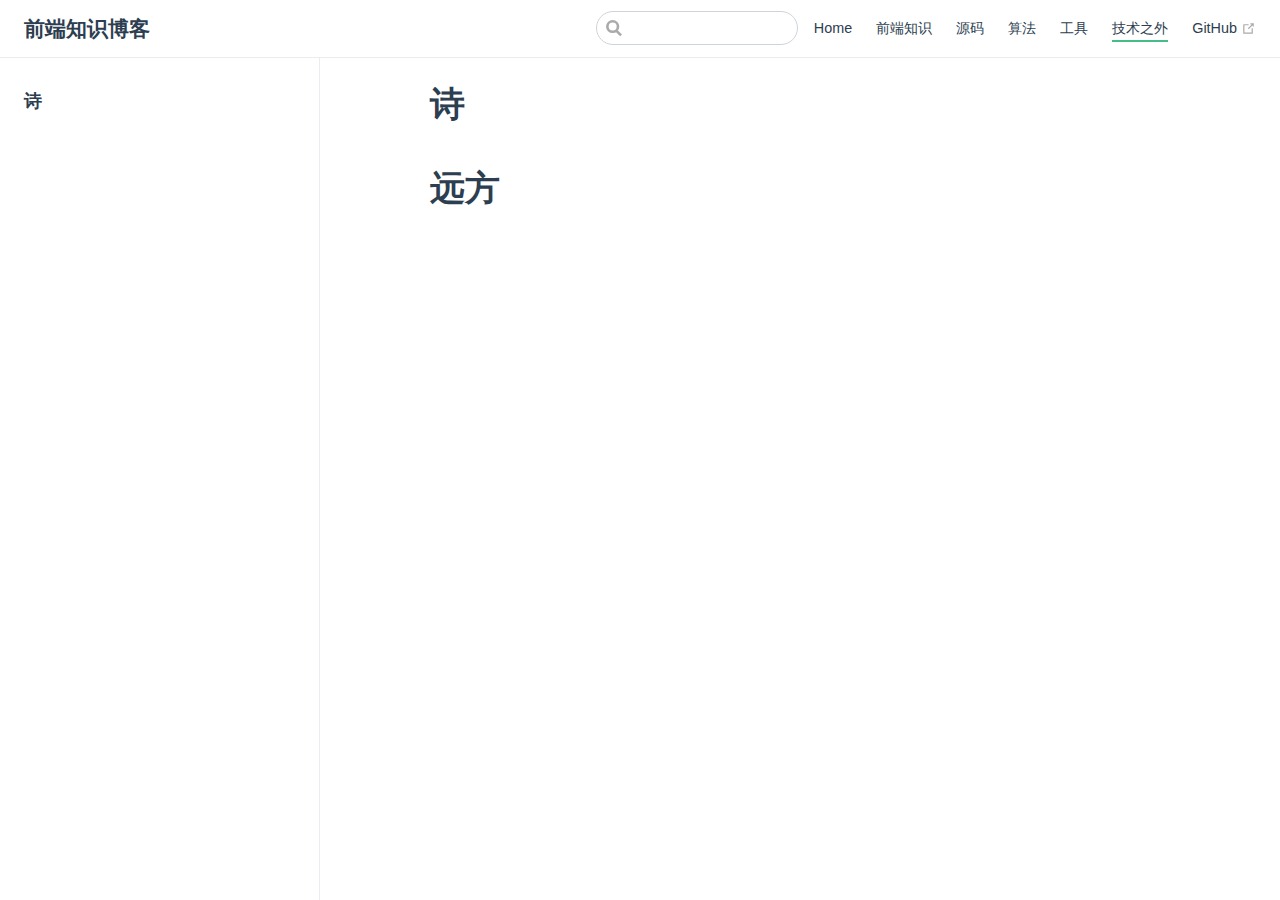
<file: others/index.html>
<!DOCTYPE html>
<html lang="en-US">
  <head>
    <meta charset="utf-8">
    <meta name="viewport" content="width=device-width,initial-scale=1">
    <title>诗 | 前端知识博客</title>
    <meta name="generator" content="VuePress 1.8.0">
    <link rel="icon" href="/images/favorite.jpg">
    <link rel="manifest" href="/images/favorite.jpg">
    <link rel="apple-touch-icon" href="/images/favorite.jpg">
    <meta name="description" content="前端进阶">
    <meta http-quiv="pragma" cotent="no-cache">
    <meta http-quiv="pragma" cotent="no-cache,must-revalidate">
    <meta http-quiv="expires" cotent="0">
    
    <link rel="preload" href="/assets/css/0.styles.6d13ee4c.css" as="style"><link rel="preload" href="/assets/js/app.a0d0620c.js" as="script"><link rel="preload" href="/assets/js/2.b2f7f584.js" as="script"><link rel="preload" href="/assets/js/13.2f242c84.js" as="script"><link rel="prefetch" href="/assets/js/10.5c14b3a5.js"><link rel="prefetch" href="/assets/js/11.03454c5f.js"><link rel="prefetch" href="/assets/js/12.d3fe810d.js"><link rel="prefetch" href="/assets/js/14.4440e066.js"><link rel="prefetch" href="/assets/js/15.b1b8b710.js"><link rel="prefetch" href="/assets/js/3.ff0ed61c.js"><link rel="prefetch" href="/assets/js/4.258f37fa.js"><link rel="prefetch" href="/assets/js/5.f89f6b35.js"><link rel="prefetch" href="/assets/js/6.6e897001.js"><link rel="prefetch" href="/assets/js/7.1884d851.js"><link rel="prefetch" href="/assets/js/8.e654c24a.js"><link rel="prefetch" href="/assets/js/9.ddc14026.js">
    <link rel="stylesheet" href="/assets/css/0.styles.6d13ee4c.css">
  </head>
  <body>
    <div id="app" data-server-rendered="true"><div class="theme-container"><header class="navbar"><div class="sidebar-button"><svg xmlns="http://www.w3.org/2000/svg" aria-hidden="true" role="img" viewBox="0 0 448 512" class="icon"><path fill="currentColor" d="M436 124H12c-6.627 0-12-5.373-12-12V80c0-6.627 5.373-12 12-12h424c6.627 0 12 5.373 12 12v32c0 6.627-5.373 12-12 12zm0 160H12c-6.627 0-12-5.373-12-12v-32c0-6.627 5.373-12 12-12h424c6.627 0 12 5.373 12 12v32c0 6.627-5.373 12-12 12zm0 160H12c-6.627 0-12-5.373-12-12v-32c0-6.627 5.373-12 12-12h424c6.627 0 12 5.373 12 12v32c0 6.627-5.373 12-12 12z"></path></svg></div> <a href="/" class="home-link router-link-active"><!----> <span class="site-name">前端知识博客</span></a> <div class="links"><div class="search-box"><input aria-label="Search" autocomplete="off" spellcheck="false" value=""> <!----></div> <nav class="nav-links can-hide"><div class="nav-item"><a href="/home/" class="nav-link">
  Home
</a></div><div class="nav-item"><a href="/feknowledge/" class="nav-link">
  前端知识
</a></div><div class="nav-item"><a href="/source/" class="nav-link">
  源码
</a></div><div class="nav-item"><a href="/algorithm/" class="nav-link">
  算法
</a></div><div class="nav-item"><a href="/tools/" class="nav-link">
  工具
</a></div><div class="nav-item"><a href="/others/" aria-current="page" class="nav-link router-link-exact-active router-link-active">
  技术之外
</a></div><div class="nav-item"><a href="https://github.com/haizhixin/myblog" target="_blank" rel="noopener noreferrer" class="nav-link external">
  GitHub
  <span><svg xmlns="http://www.w3.org/2000/svg" aria-hidden="true" focusable="false" x="0px" y="0px" viewBox="0 0 100 100" width="15" height="15" class="icon outbound"><path fill="currentColor" d="M18.8,85.1h56l0,0c2.2,0,4-1.8,4-4v-32h-8v28h-48v-48h28v-8h-32l0,0c-2.2,0-4,1.8-4,4v56C14.8,83.3,16.6,85.1,18.8,85.1z"></path> <polygon fill="currentColor" points="45.7,48.7 51.3,54.3 77.2,28.5 77.2,37.2 85.2,37.2 85.2,14.9 62.8,14.9 62.8,22.9 71.5,22.9"></polygon></svg> <span class="sr-only">(opens new window)</span></span></a></div> <!----></nav></div></header> <div class="sidebar-mask"></div> <aside class="sidebar"><nav class="nav-links"><div class="nav-item"><a href="/home/" class="nav-link">
  Home
</a></div><div class="nav-item"><a href="/feknowledge/" class="nav-link">
  前端知识
</a></div><div class="nav-item"><a href="/source/" class="nav-link">
  源码
</a></div><div class="nav-item"><a href="/algorithm/" class="nav-link">
  算法
</a></div><div class="nav-item"><a href="/tools/" class="nav-link">
  工具
</a></div><div class="nav-item"><a href="/others/" aria-current="page" class="nav-link router-link-exact-active router-link-active">
  技术之外
</a></div><div class="nav-item"><a href="https://github.com/haizhixin/myblog" target="_blank" rel="noopener noreferrer" class="nav-link external">
  GitHub
  <span><svg xmlns="http://www.w3.org/2000/svg" aria-hidden="true" focusable="false" x="0px" y="0px" viewBox="0 0 100 100" width="15" height="15" class="icon outbound"><path fill="currentColor" d="M18.8,85.1h56l0,0c2.2,0,4-1.8,4-4v-32h-8v28h-48v-48h28v-8h-32l0,0c-2.2,0-4,1.8-4,4v56C14.8,83.3,16.6,85.1,18.8,85.1z"></path> <polygon fill="currentColor" points="45.7,48.7 51.3,54.3 77.2,28.5 77.2,37.2 85.2,37.2 85.2,14.9 62.8,14.9 62.8,22.9 71.5,22.9"></polygon></svg> <span class="sr-only">(opens new window)</span></span></a></div> <!----></nav>  <ul class="sidebar-links"><li><section class="sidebar-group depth-0"><p class="sidebar-heading open"><span>诗</span> <!----></p> <!----></section></li></ul> </aside> <main class="page"> <div class="theme-default-content content__default"><h1 id="诗"><a href="#诗" class="header-anchor">#</a> 诗</h1> <h1 id="远方"><a href="#远方" class="header-anchor">#</a> 远方</h1></div> <footer class="page-edit"><!----> <!----></footer> <!----> </main></div><div class="global-ui"></div></div>
    <script src="/assets/js/app.a0d0620c.js" defer></script><script src="/assets/js/2.b2f7f584.js" defer></script><script src="/assets/js/13.2f242c84.js" defer></script>
  </body>
</html>
</file>
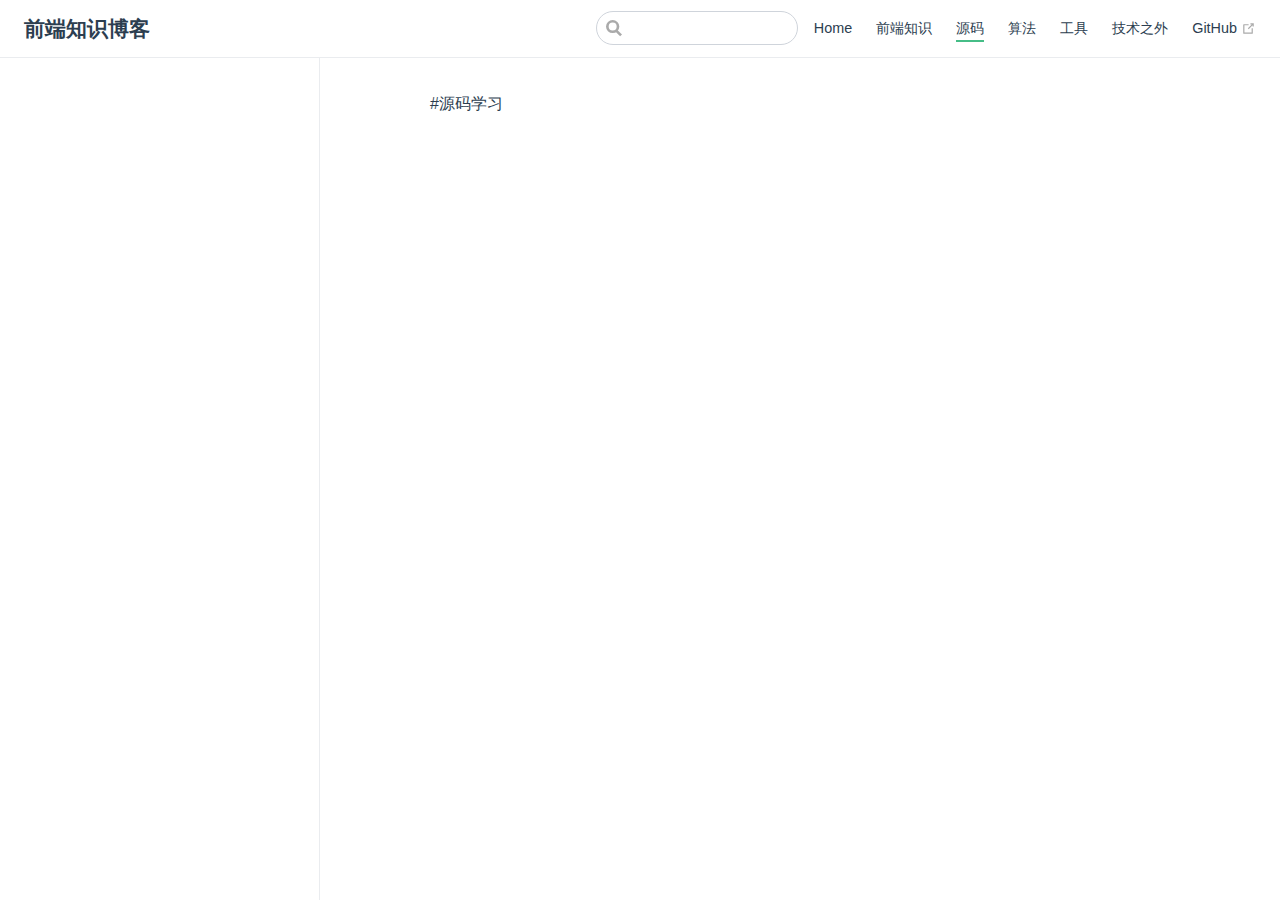
<file: source/index.html>
<!DOCTYPE html>
<html lang="en-US">
  <head>
    <meta charset="utf-8">
    <meta name="viewport" content="width=device-width,initial-scale=1">
    <title>前端知识博客</title>
    <meta name="generator" content="VuePress 1.8.0">
    <link rel="icon" href="/images/favorite.jpg">
    <link rel="manifest" href="/images/favorite.jpg">
    <link rel="apple-touch-icon" href="/images/favorite.jpg">
    <meta name="description" content="前端进阶">
    <meta http-quiv="pragma" cotent="no-cache">
    <meta http-quiv="pragma" cotent="no-cache,must-revalidate">
    <meta http-quiv="expires" cotent="0">
    
    <link rel="preload" href="/assets/css/0.styles.6d13ee4c.css" as="style"><link rel="preload" href="/assets/js/app.a0d0620c.js" as="script"><link rel="preload" href="/assets/js/2.b2f7f584.js" as="script"><link rel="preload" href="/assets/js/14.4440e066.js" as="script"><link rel="prefetch" href="/assets/js/10.5c14b3a5.js"><link rel="prefetch" href="/assets/js/11.03454c5f.js"><link rel="prefetch" href="/assets/js/12.d3fe810d.js"><link rel="prefetch" href="/assets/js/13.2f242c84.js"><link rel="prefetch" href="/assets/js/15.b1b8b710.js"><link rel="prefetch" href="/assets/js/3.ff0ed61c.js"><link rel="prefetch" href="/assets/js/4.258f37fa.js"><link rel="prefetch" href="/assets/js/5.f89f6b35.js"><link rel="prefetch" href="/assets/js/6.6e897001.js"><link rel="prefetch" href="/assets/js/7.1884d851.js"><link rel="prefetch" href="/assets/js/8.e654c24a.js"><link rel="prefetch" href="/assets/js/9.ddc14026.js">
    <link rel="stylesheet" href="/assets/css/0.styles.6d13ee4c.css">
  </head>
  <body>
    <div id="app" data-server-rendered="true"><div class="theme-container"><header class="navbar"><div class="sidebar-button"><svg xmlns="http://www.w3.org/2000/svg" aria-hidden="true" role="img" viewBox="0 0 448 512" class="icon"><path fill="currentColor" d="M436 124H12c-6.627 0-12-5.373-12-12V80c0-6.627 5.373-12 12-12h424c6.627 0 12 5.373 12 12v32c0 6.627-5.373 12-12 12zm0 160H12c-6.627 0-12-5.373-12-12v-32c0-6.627 5.373-12 12-12h424c6.627 0 12 5.373 12 12v32c0 6.627-5.373 12-12 12zm0 160H12c-6.627 0-12-5.373-12-12v-32c0-6.627 5.373-12 12-12h424c6.627 0 12 5.373 12 12v32c0 6.627-5.373 12-12 12z"></path></svg></div> <a href="/" class="home-link router-link-active"><!----> <span class="site-name">前端知识博客</span></a> <div class="links"><div class="search-box"><input aria-label="Search" autocomplete="off" spellcheck="false" value=""> <!----></div> <nav class="nav-links can-hide"><div class="nav-item"><a href="/home/" class="nav-link">
  Home
</a></div><div class="nav-item"><a href="/feknowledge/" class="nav-link">
  前端知识
</a></div><div class="nav-item"><a href="/source/" aria-current="page" class="nav-link router-link-exact-active router-link-active">
  源码
</a></div><div class="nav-item"><a href="/algorithm/" class="nav-link">
  算法
</a></div><div class="nav-item"><a href="/tools/" class="nav-link">
  工具
</a></div><div class="nav-item"><a href="/others/" class="nav-link">
  技术之外
</a></div><div class="nav-item"><a href="https://github.com/haizhixin/myblog" target="_blank" rel="noopener noreferrer" class="nav-link external">
  GitHub
  <span><svg xmlns="http://www.w3.org/2000/svg" aria-hidden="true" focusable="false" x="0px" y="0px" viewBox="0 0 100 100" width="15" height="15" class="icon outbound"><path fill="currentColor" d="M18.8,85.1h56l0,0c2.2,0,4-1.8,4-4v-32h-8v28h-48v-48h28v-8h-32l0,0c-2.2,0-4,1.8-4,4v56C14.8,83.3,16.6,85.1,18.8,85.1z"></path> <polygon fill="currentColor" points="45.7,48.7 51.3,54.3 77.2,28.5 77.2,37.2 85.2,37.2 85.2,14.9 62.8,14.9 62.8,22.9 71.5,22.9"></polygon></svg> <span class="sr-only">(opens new window)</span></span></a></div> <!----></nav></div></header> <div class="sidebar-mask"></div> <aside class="sidebar"><nav class="nav-links"><div class="nav-item"><a href="/home/" class="nav-link">
  Home
</a></div><div class="nav-item"><a href="/feknowledge/" class="nav-link">
  前端知识
</a></div><div class="nav-item"><a href="/source/" aria-current="page" class="nav-link router-link-exact-active router-link-active">
  源码
</a></div><div class="nav-item"><a href="/algorithm/" class="nav-link">
  算法
</a></div><div class="nav-item"><a href="/tools/" class="nav-link">
  工具
</a></div><div class="nav-item"><a href="/others/" class="nav-link">
  技术之外
</a></div><div class="nav-item"><a href="https://github.com/haizhixin/myblog" target="_blank" rel="noopener noreferrer" class="nav-link external">
  GitHub
  <span><svg xmlns="http://www.w3.org/2000/svg" aria-hidden="true" focusable="false" x="0px" y="0px" viewBox="0 0 100 100" width="15" height="15" class="icon outbound"><path fill="currentColor" d="M18.8,85.1h56l0,0c2.2,0,4-1.8,4-4v-32h-8v28h-48v-48h28v-8h-32l0,0c-2.2,0-4,1.8-4,4v56C14.8,83.3,16.6,85.1,18.8,85.1z"></path> <polygon fill="currentColor" points="45.7,48.7 51.3,54.3 77.2,28.5 77.2,37.2 85.2,37.2 85.2,14.9 62.8,14.9 62.8,22.9 71.5,22.9"></polygon></svg> <span class="sr-only">(opens new window)</span></span></a></div> <!----></nav>  <ul class="sidebar-links"><li><section class="sidebar-group depth-0"><p class="sidebar-heading open"><span></span> <!----></p> <!----></section></li></ul> </aside> <main class="page"> <div class="theme-default-content content__default"><p>#源码学习</p></div> <footer class="page-edit"><!----> <!----></footer> <!----> </main></div><div class="global-ui"></div></div>
    <script src="/assets/js/app.a0d0620c.js" defer></script><script src="/assets/js/2.b2f7f584.js" defer></script><script src="/assets/js/14.4440e066.js" defer></script>
  </body>
</html>
</file>
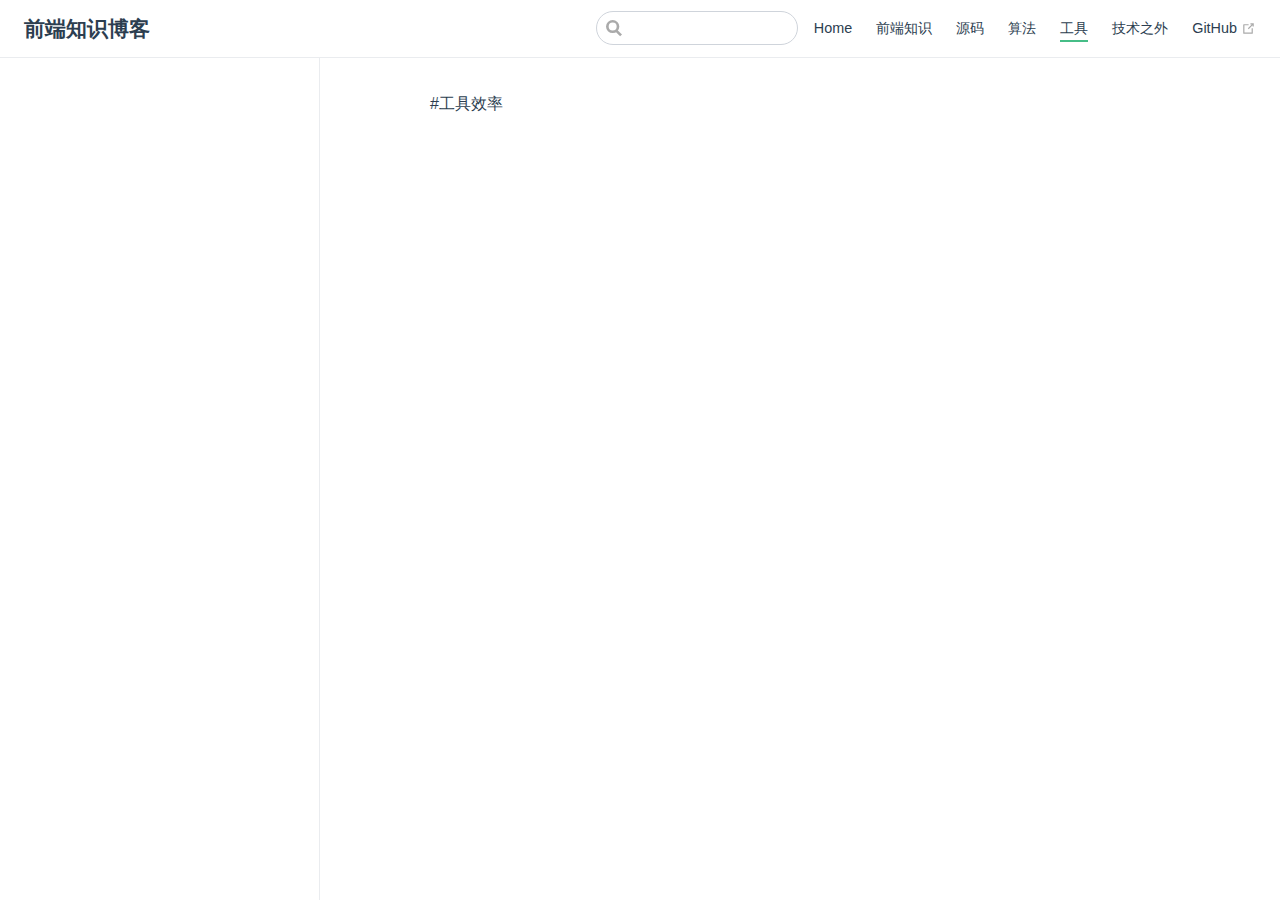
<file: tools/index.html>
<!DOCTYPE html>
<html lang="en-US">
  <head>
    <meta charset="utf-8">
    <meta name="viewport" content="width=device-width,initial-scale=1">
    <title>前端知识博客</title>
    <meta name="generator" content="VuePress 1.8.0">
    <link rel="icon" href="/images/favorite.jpg">
    <link rel="manifest" href="/images/favorite.jpg">
    <link rel="apple-touch-icon" href="/images/favorite.jpg">
    <meta name="description" content="前端进阶">
    <meta http-quiv="pragma" cotent="no-cache">
    <meta http-quiv="pragma" cotent="no-cache,must-revalidate">
    <meta http-quiv="expires" cotent="0">
    
    <link rel="preload" href="/assets/css/0.styles.6d13ee4c.css" as="style"><link rel="preload" href="/assets/js/app.a0d0620c.js" as="script"><link rel="preload" href="/assets/js/2.b2f7f584.js" as="script"><link rel="preload" href="/assets/js/15.b1b8b710.js" as="script"><link rel="prefetch" href="/assets/js/10.5c14b3a5.js"><link rel="prefetch" href="/assets/js/11.03454c5f.js"><link rel="prefetch" href="/assets/js/12.d3fe810d.js"><link rel="prefetch" href="/assets/js/13.2f242c84.js"><link rel="prefetch" href="/assets/js/14.4440e066.js"><link rel="prefetch" href="/assets/js/3.ff0ed61c.js"><link rel="prefetch" href="/assets/js/4.258f37fa.js"><link rel="prefetch" href="/assets/js/5.f89f6b35.js"><link rel="prefetch" href="/assets/js/6.6e897001.js"><link rel="prefetch" href="/assets/js/7.1884d851.js"><link rel="prefetch" href="/assets/js/8.e654c24a.js"><link rel="prefetch" href="/assets/js/9.ddc14026.js">
    <link rel="stylesheet" href="/assets/css/0.styles.6d13ee4c.css">
  </head>
  <body>
    <div id="app" data-server-rendered="true"><div class="theme-container"><header class="navbar"><div class="sidebar-button"><svg xmlns="http://www.w3.org/2000/svg" aria-hidden="true" role="img" viewBox="0 0 448 512" class="icon"><path fill="currentColor" d="M436 124H12c-6.627 0-12-5.373-12-12V80c0-6.627 5.373-12 12-12h424c6.627 0 12 5.373 12 12v32c0 6.627-5.373 12-12 12zm0 160H12c-6.627 0-12-5.373-12-12v-32c0-6.627 5.373-12 12-12h424c6.627 0 12 5.373 12 12v32c0 6.627-5.373 12-12 12zm0 160H12c-6.627 0-12-5.373-12-12v-32c0-6.627 5.373-12 12-12h424c6.627 0 12 5.373 12 12v32c0 6.627-5.373 12-12 12z"></path></svg></div> <a href="/" class="home-link router-link-active"><!----> <span class="site-name">前端知识博客</span></a> <div class="links"><div class="search-box"><input aria-label="Search" autocomplete="off" spellcheck="false" value=""> <!----></div> <nav class="nav-links can-hide"><div class="nav-item"><a href="/home/" class="nav-link">
  Home
</a></div><div class="nav-item"><a href="/feknowledge/" class="nav-link">
  前端知识
</a></div><div class="nav-item"><a href="/source/" class="nav-link">
  源码
</a></div><div class="nav-item"><a href="/algorithm/" class="nav-link">
  算法
</a></div><div class="nav-item"><a href="/tools/" aria-current="page" class="nav-link router-link-exact-active router-link-active">
  工具
</a></div><div class="nav-item"><a href="/others/" class="nav-link">
  技术之外
</a></div><div class="nav-item"><a href="https://github.com/haizhixin/myblog" target="_blank" rel="noopener noreferrer" class="nav-link external">
  GitHub
  <span><svg xmlns="http://www.w3.org/2000/svg" aria-hidden="true" focusable="false" x="0px" y="0px" viewBox="0 0 100 100" width="15" height="15" class="icon outbound"><path fill="currentColor" d="M18.8,85.1h56l0,0c2.2,0,4-1.8,4-4v-32h-8v28h-48v-48h28v-8h-32l0,0c-2.2,0-4,1.8-4,4v56C14.8,83.3,16.6,85.1,18.8,85.1z"></path> <polygon fill="currentColor" points="45.7,48.7 51.3,54.3 77.2,28.5 77.2,37.2 85.2,37.2 85.2,14.9 62.8,14.9 62.8,22.9 71.5,22.9"></polygon></svg> <span class="sr-only">(opens new window)</span></span></a></div> <!----></nav></div></header> <div class="sidebar-mask"></div> <aside class="sidebar"><nav class="nav-links"><div class="nav-item"><a href="/home/" class="nav-link">
  Home
</a></div><div class="nav-item"><a href="/feknowledge/" class="nav-link">
  前端知识
</a></div><div class="nav-item"><a href="/source/" class="nav-link">
  源码
</a></div><div class="nav-item"><a href="/algorithm/" class="nav-link">
  算法
</a></div><div class="nav-item"><a href="/tools/" aria-current="page" class="nav-link router-link-exact-active router-link-active">
  工具
</a></div><div class="nav-item"><a href="/others/" class="nav-link">
  技术之外
</a></div><div class="nav-item"><a href="https://github.com/haizhixin/myblog" target="_blank" rel="noopener noreferrer" class="nav-link external">
  GitHub
  <span><svg xmlns="http://www.w3.org/2000/svg" aria-hidden="true" focusable="false" x="0px" y="0px" viewBox="0 0 100 100" width="15" height="15" class="icon outbound"><path fill="currentColor" d="M18.8,85.1h56l0,0c2.2,0,4-1.8,4-4v-32h-8v28h-48v-48h28v-8h-32l0,0c-2.2,0-4,1.8-4,4v56C14.8,83.3,16.6,85.1,18.8,85.1z"></path> <polygon fill="currentColor" points="45.7,48.7 51.3,54.3 77.2,28.5 77.2,37.2 85.2,37.2 85.2,14.9 62.8,14.9 62.8,22.9 71.5,22.9"></polygon></svg> <span class="sr-only">(opens new window)</span></span></a></div> <!----></nav>  <ul class="sidebar-links"><li><section class="sidebar-group depth-0"><p class="sidebar-heading open"><span></span> <!----></p> <!----></section></li></ul> </aside> <main class="page"> <div class="theme-default-content content__default"><p>#工具效率</p></div> <footer class="page-edit"><!----> <!----></footer> <!----> </main></div><div class="global-ui"></div></div>
    <script src="/assets/js/app.a0d0620c.js" defer></script><script src="/assets/js/2.b2f7f584.js" defer></script><script src="/assets/js/15.b1b8b710.js" defer></script>
  </body>
</html>
</file>
<file: assets/css/0.styles.6d13ee4c.css>
code[class*=language-],pre[class*=language-]{color:#ccc;background:none;font-family:Consolas,Monaco,Andale Mono,Ubuntu Mono,monospace;font-size:1em;text-align:left;white-space:pre;word-spacing:normal;word-break:normal;word-wrap:normal;line-height:1.5;-moz-tab-size:4;-o-tab-size:4;tab-size:4;-webkit-hyphens:none;-ms-hyphens:none;hyphens:none}pre[class*=language-]{padding:1em;margin:.5em 0;overflow:auto}:not(pre)>code[class*=language-],pre[class*=language-]{background:#2d2d2d}:not(pre)>code[class*=language-]{padding:.1em;border-radius:.3em;white-space:normal}.token.block-comment,.token.cdata,.token.comment,.token.doctype,.token.prolog{color:#999}.token.punctuation{color:#ccc}.token.attr-name,.token.deleted,.token.namespace,.token.tag{color:#e2777a}.token.function-name{color:#6196cc}.token.boolean,.token.function,.token.number{color:#f08d49}.token.class-name,.token.constant,.token.property,.token.symbol{color:#f8c555}.token.atrule,.token.builtin,.token.important,.token.keyword,.token.selector{color:#cc99cd}.token.attr-value,.token.char,.token.regex,.token.string,.token.variable{color:#7ec699}.token.entity,.token.operator,.token.url{color:#67cdcc}.token.bold,.token.important{font-weight:700}.token.italic{font-style:italic}.token.entity{cursor:help}.token.inserted{color:green}.theme-default-content code{color:#476582;padding:.25rem .5rem;margin:0;font-size:.85em;background-color:rgba(27,31,35,.05);border-radius:3px}.theme-default-content code .token.deleted{color:#ec5975}.theme-default-content code .token.inserted{color:#3eaf7c}.theme-default-content pre,.theme-default-content pre[class*=language-]{line-height:1.4;padding:1.25rem 1.5rem;margin:.85rem 0;background-color:#282c34;border-radius:6px;overflow:auto}.theme-default-content pre[class*=language-] code,.theme-default-content pre code{color:#fff;padding:0;background-color:transparent;border-radius:0}div[class*=language-]{position:relative;background-color:#282c34;border-radius:6px}div[class*=language-] .highlight-lines{-webkit-user-select:none;-ms-user-select:none;user-select:none;padding-top:1.3rem;position:absolute;top:0;left:0;width:100%;line-height:1.4}div[class*=language-] .highlight-lines .highlighted{background-color:rgba(0,0,0,.66)}div[class*=language-] pre,div[class*=language-] pre[class*=language-]{background:transparent;position:relative;z-index:1}div[class*=language-]:before{position:absolute;z-index:3;top:.8em;right:1em;font-size:.75rem;color:hsla(0,0%,100%,.4)}div[class*=language-]:not(.line-numbers-mode) .line-numbers-wrapper{display:none}div[class*=language-].line-numbers-mode .highlight-lines .highlighted{position:relative}div[class*=language-].line-numbers-mode .highlight-lines .highlighted:before{content:" ";position:absolute;z-index:3;left:0;top:0;display:block;width:3.5rem;height:100%;background-color:rgba(0,0,0,.66)}div[class*=language-].line-numbers-mode pre{padding-left:4.5rem;vertical-align:middle}div[class*=language-].line-numbers-mode .line-numbers-wrapper{position:absolute;top:0;width:3.5rem;text-align:center;color:hsla(0,0%,100%,.3);padding:1.25rem 0;line-height:1.4}div[class*=language-].line-numbers-mode .line-numbers-wrapper br{-webkit-user-select:none;-ms-user-select:none;user-select:none}div[class*=language-].line-numbers-mode .line-numbers-wrapper .line-number{position:relative;z-index:4;-webkit-user-select:none;-ms-user-select:none;user-select:none;font-size:.85em}div[class*=language-].line-numbers-mode:after{content:"";position:absolute;z-index:2;top:0;left:0;width:3.5rem;height:100%;border-radius:6px 0 0 6px;border-right:1px solid rgba(0,0,0,.66);background-color:#282c34}div[class~=language-js]:before{content:"js"}div[class~=language-ts]:before{content:"ts"}div[class~=language-html]:before{content:"html"}div[class~=language-md]:before{content:"md"}div[class~=language-vue]:before{content:"vue"}div[class~=language-css]:before{content:"css"}div[class~=language-sass]:before{content:"sass"}div[class~=language-scss]:before{content:"scss"}div[class~=language-less]:before{content:"less"}div[class~=language-stylus]:before{content:"stylus"}div[class~=language-go]:before{content:"go"}div[class~=language-java]:before{content:"java"}div[class~=language-c]:before{content:"c"}div[class~=language-sh]:before{content:"sh"}div[class~=language-yaml]:before{content:"yaml"}div[class~=language-py]:before{content:"py"}div[class~=language-docker]:before{content:"docker"}div[class~=language-dockerfile]:before{content:"dockerfile"}div[class~=language-makefile]:before{content:"makefile"}div[class~=language-javascript]:before{content:"js"}div[class~=language-typescript]:before{content:"ts"}div[class~=language-markup]:before{content:"html"}div[class~=language-markdown]:before{content:"md"}div[class~=language-json]:before{content:"json"}div[class~=language-ruby]:before{content:"rb"}div[class~=language-python]:before{content:"py"}div[class~=language-bash]:before{content:"sh"}div[class~=language-php]:before{content:"php"}.custom-block .custom-block-title{font-weight:600;margin-bottom:-.4rem}.custom-block.danger,.custom-block.tip,.custom-block.warning{padding:.1rem 1.5rem;border-left-width:.5rem;border-left-style:solid;margin:1rem 0}.custom-block.tip{background-color:#f3f5f7;border-color:#42b983}.custom-block.warning{background-color:rgba(255,229,100,.3);border-color:#e7c000;color:#6b5900}.custom-block.warning .custom-block-title{color:#b29400}.custom-block.warning a{color:#2c3e50}.custom-block.danger{background-color:#ffe6e6;border-color:#c00;color:#4d0000}.custom-block.danger .custom-block-title{color:#900}.custom-block.danger a{color:#2c3e50}.custom-block.details{display:block;position:relative;border-radius:2px;margin:1.6em 0;padding:1.6em;background-color:#eee}.custom-block.details h4{margin-top:0}.custom-block.details figure:last-child,.custom-block.details p:last-child{margin-bottom:0;padding-bottom:0}.custom-block.details summary{outline:none;cursor:pointer}.arrow{display:inline-block;width:0;height:0}.arrow.up{border-bottom:6px solid #ccc}.arrow.down,.arrow.up{border-left:4px solid transparent;border-right:4px solid transparent}.arrow.down{border-top:6px solid #ccc}.arrow.right{border-left:6px solid #ccc}.arrow.left,.arrow.right{border-top:4px solid transparent;border-bottom:4px solid transparent}.arrow.left{border-right:6px solid #ccc}.theme-default-content:not(.custom){max-width:740px;margin:0 auto;padding:2rem 2.5rem}@media (max-width:959px){.theme-default-content:not(.custom){padding:2rem}}@media (max-width:419px){.theme-default-content:not(.custom){padding:1.5rem}}.table-of-contents .badge{vertical-align:middle}body,html{padding:0;margin:0;background-color:#fff}body{font-family:-apple-system,BlinkMacSystemFont,Segoe UI,Roboto,Oxygen,Ubuntu,Cantarell,Fira Sans,Droid Sans,Helvetica Neue,sans-serif;-webkit-font-smoothing:antialiased;-moz-osx-font-smoothing:grayscale;font-size:16px;color:#2c3e50}.page{padding-left:20rem}.navbar{z-index:20;right:0;height:3.6rem;background-color:#fff;box-sizing:border-box;border-bottom:1px solid #eaecef}.navbar,.sidebar-mask{position:fixed;top:0;left:0}.sidebar-mask{z-index:9;width:100vw;height:100vh;display:none}.sidebar{font-size:16px;background-color:#fff;width:20rem;position:fixed;z-index:10;margin:0;top:3.6rem;left:0;bottom:0;box-sizing:border-box;border-right:1px solid #eaecef;overflow-y:auto}.theme-default-content:not(.custom)>:first-child{margin-top:3.6rem}.theme-default-content:not(.custom) a:hover{text-decoration:underline}.theme-default-content:not(.custom) p.demo{padding:1rem 1.5rem;border:1px solid #ddd;border-radius:4px}.theme-default-content:not(.custom) img{max-width:100%}.theme-default-content.custom{padding:0;margin:0}.theme-default-content.custom img{max-width:100%}a{font-weight:500;text-decoration:none}a,p a code{color:#3eaf7c}p a code{font-weight:400}kbd{background:#eee;border:.15rem solid #ddd;border-bottom:.25rem solid #ddd;border-radius:.15rem;padding:0 .15em}blockquote{font-size:1rem;color:#999;border-left:.2rem solid #dfe2e5;margin:1rem 0;padding:.25rem 0 .25rem 1rem}blockquote>p{margin:0}ol,ul{padding-left:1.2em}strong{font-weight:600}h1,h2,h3,h4,h5,h6{font-weight:600;line-height:1.25}.theme-default-content:not(.custom)>h1,.theme-default-content:not(.custom)>h2,.theme-default-content:not(.custom)>h3,.theme-default-content:not(.custom)>h4,.theme-default-content:not(.custom)>h5,.theme-default-content:not(.custom)>h6{margin-top:-3.1rem;padding-top:4.6rem;margin-bottom:0}.theme-default-content:not(.custom)>h1:first-child,.theme-default-content:not(.custom)>h2:first-child,.theme-default-content:not(.custom)>h3:first-child,.theme-default-content:not(.custom)>h4:first-child,.theme-default-content:not(.custom)>h5:first-child,.theme-default-content:not(.custom)>h6:first-child{margin-top:-1.5rem;margin-bottom:1rem}.theme-default-content:not(.custom)>h1:first-child+.custom-block,.theme-default-content:not(.custom)>h1:first-child+p,.theme-default-content:not(.custom)>h1:first-child+pre,.theme-default-content:not(.custom)>h2:first-child+.custom-block,.theme-default-content:not(.custom)>h2:first-child+p,.theme-default-content:not(.custom)>h2:first-child+pre,.theme-default-content:not(.custom)>h3:first-child+.custom-block,.theme-default-content:not(.custom)>h3:first-child+p,.theme-default-content:not(.custom)>h3:first-child+pre,.theme-default-content:not(.custom)>h4:first-child+.custom-block,.theme-default-content:not(.custom)>h4:first-child+p,.theme-default-content:not(.custom)>h4:first-child+pre,.theme-default-content:not(.custom)>h5:first-child+.custom-block,.theme-default-content:not(.custom)>h5:first-child+p,.theme-default-content:not(.custom)>h5:first-child+pre,.theme-default-content:not(.custom)>h6:first-child+.custom-block,.theme-default-content:not(.custom)>h6:first-child+p,.theme-default-content:not(.custom)>h6:first-child+pre{margin-top:2rem}h1:focus .header-anchor,h1:hover .header-anchor,h2:focus .header-anchor,h2:hover .header-anchor,h3:focus .header-anchor,h3:hover .header-anchor,h4:focus .header-anchor,h4:hover .header-anchor,h5:focus .header-anchor,h5:hover .header-anchor,h6:focus .header-anchor,h6:hover .header-anchor{opacity:1}h1{font-size:2.2rem}h2{font-size:1.65rem;padding-bottom:.3rem;border-bottom:1px solid #eaecef}h3{font-size:1.35rem}a.header-anchor{font-size:.85em;float:left;margin-left:-.87em;padding-right:.23em;margin-top:.125em;opacity:0}a.header-anchor:focus,a.header-anchor:hover{text-decoration:none}.line-number,code,kbd{font-family:source-code-pro,Menlo,Monaco,Consolas,Courier New,monospace}ol,p,ul{line-height:1.7}hr{border:0;border-top:1px solid #eaecef}table{border-collapse:collapse;margin:1rem 0;display:block;overflow-x:auto}tr{border-top:1px solid #dfe2e5}tr:nth-child(2n){background-color:#f6f8fa}td,th{border:1px solid #dfe2e5;padding:.6em 1em}.theme-container.sidebar-open .sidebar-mask{display:block}.theme-container.no-navbar .theme-default-content:not(.custom)>h1,.theme-container.no-navbar h2,.theme-container.no-navbar h3,.theme-container.no-navbar h4,.theme-container.no-navbar h5,.theme-container.no-navbar h6{margin-top:1.5rem;padding-top:0}.theme-container.no-navbar .sidebar{top:0}@media (min-width:720px){.theme-container.no-sidebar .sidebar{display:none}.theme-container.no-sidebar .page{padding-left:0}}@media (max-width:959px){.sidebar{font-size:15px;width:16.4rem}.page{padding-left:16.4rem}}@media (max-width:719px){.sidebar{top:0;padding-top:3.6rem;transform:translateX(-100%);transition:transform .2s ease}.page{padding-left:0}.theme-container.sidebar-open .sidebar{transform:translateX(0)}.theme-container.no-navbar .sidebar{padding-top:0}}@media (max-width:419px){h1{font-size:1.9rem}.theme-default-content div[class*=language-]{margin:.85rem -1.5rem;border-radius:0}}#nprogress{pointer-events:none}#nprogress .bar{background:#3eaf7c;position:fixed;z-index:1031;top:0;left:0;width:100%;height:2px}#nprogress .peg{display:block;position:absolute;right:0;width:100px;height:100%;box-shadow:0 0 10px #3eaf7c,0 0 5px #3eaf7c;opacity:1;transform:rotate(3deg) translateY(-4px)}#nprogress .spinner{display:block;position:fixed;z-index:1031;top:15px;right:15px}#nprogress .spinner-icon{width:18px;height:18px;box-sizing:border-box;border-color:#3eaf7c transparent transparent #3eaf7c;border-style:solid;border-width:2px;border-radius:50%;animation:nprogress-spinner .4s linear infinite}.nprogress-custom-parent{overflow:hidden;position:relative}.nprogress-custom-parent #nprogress .bar,.nprogress-custom-parent #nprogress .spinner{position:absolute}@keyframes nprogress-spinner{0%{transform:rotate(0deg)}to{transform:rotate(1turn)}}.icon.outbound{color:#aaa;display:inline-block;vertical-align:middle;position:relative;top:-1px}.sr-only{position:absolute;width:1px;height:1px;padding:0;margin:-1px;overflow:hidden;clip:rect(0,0,0,0);white-space:nowrap;border-width:0}.home{padding:3.6rem 2rem 0;max-width:960px;margin:0 auto;display:block}.home .hero{text-align:center}.home .hero img{max-width:100%;max-height:280px;display:block;margin:3rem auto 1.5rem}.home .hero h1{font-size:3rem}.home .hero .action,.home .hero .description,.home .hero h1{margin:1.8rem auto}.home .hero .description{max-width:35rem;font-size:1.6rem;line-height:1.3;color:#6a8bad}.home .hero .action-button{display:inline-block;font-size:1.2rem;color:#fff;background-color:#3eaf7c;padding:.8rem 1.6rem;border-radius:4px;transition:background-color .1s ease;box-sizing:border-box;border-bottom:1px solid #389d70}.home .hero .action-button:hover{background-color:#4abf8a}.home .features{border-top:1px solid #eaecef;padding:1.2rem 0;margin-top:2.5rem;display:flex;flex-wrap:wrap;align-items:flex-start;align-content:stretch;justify-content:space-between}.home .feature{flex-grow:1;flex-basis:30%;max-width:30%}.home .feature h2{font-size:1.4rem;font-weight:500;border-bottom:none;padding-bottom:0;color:#3a5169}.home .feature p{color:#4e6e8e}.home .footer{padding:2.5rem;border-top:1px solid #eaecef;text-align:center;color:#4e6e8e}@media (max-width:719px){.home .features{flex-direction:column}.home .feature{max-width:100%;padding:0 2.5rem}}@media (max-width:419px){.home{padding-left:1.5rem;padding-right:1.5rem}.home .hero img{max-height:210px;margin:2rem auto 1.2rem}.home .hero h1{font-size:2rem}.home .hero .action,.home .hero .description,.home .hero h1{margin:1.2rem auto}.home .hero .description{font-size:1.2rem}.home .hero .action-button{font-size:1rem;padding:.6rem 1.2rem}.home .feature h2{font-size:1.25rem}}.search-box{display:inline-block;position:relative;margin-right:1rem}.search-box input{cursor:text;width:10rem;height:2rem;color:#4e6e8e;display:inline-block;border:1px solid #cfd4db;border-radius:2rem;font-size:.9rem;line-height:2rem;padding:0 .5rem 0 2rem;outline:none;transition:all .2s ease;background:#fff url(/assets/img/search.83621669.svg) .6rem .5rem no-repeat;background-size:1rem}.search-box input:focus{cursor:auto;border-color:#3eaf7c}.search-box .suggestions{background:#fff;width:20rem;position:absolute;top:2rem;border:1px solid #cfd4db;border-radius:6px;padding:.4rem;list-style-type:none}.search-box .suggestions.align-right{right:0}.search-box .suggestion{line-height:1.4;padding:.4rem .6rem;border-radius:4px;cursor:pointer}.search-box .suggestion a{white-space:normal;color:#5d82a6}.search-box .suggestion a .page-title{font-weight:600}.search-box .suggestion a .header{font-size:.9em;margin-left:.25em}.search-box .suggestion.focused{background-color:#f3f4f5}.search-box .suggestion.focused a{color:#3eaf7c}@media (max-width:959px){.search-box input{cursor:pointer;width:0;border-color:transparent;position:relative}.search-box input:focus{cursor:text;left:0;width:10rem}}@media (-ms-high-contrast:none){.search-box input{height:2rem}}@media (max-width:959px) and (min-width:719px){.search-box .suggestions{left:0}}@media (max-width:719px){.search-box{margin-right:0}.search-box input{left:1rem}.search-box .suggestions{right:0}}@media (max-width:419px){.search-box .suggestions{width:calc(100vw - 4rem)}.search-box input:focus{width:8rem}}.sidebar-button{cursor:pointer;display:none;width:1.25rem;height:1.25rem;position:absolute;padding:.6rem;top:.6rem;left:1rem}.sidebar-button .icon{display:block;width:1.25rem;height:1.25rem}@media (max-width:719px){.sidebar-button{display:block}}.dropdown-enter,.dropdown-leave-to{height:0!important}.dropdown-wrapper{cursor:pointer}.dropdown-wrapper .dropdown-title,.dropdown-wrapper .mobile-dropdown-title{display:block;font-size:.9rem;font-family:inherit;cursor:inherit;padding:inherit;line-height:1.4rem;background:transparent;border:none;font-weight:500;color:#2c3e50}.dropdown-wrapper .dropdown-title:hover,.dropdown-wrapper .mobile-dropdown-title:hover{border-color:transparent}.dropdown-wrapper .dropdown-title .arrow,.dropdown-wrapper .mobile-dropdown-title .arrow{vertical-align:middle;margin-top:-1px;margin-left:.4rem}.dropdown-wrapper .mobile-dropdown-title{display:none;font-weight:600}.dropdown-wrapper .mobile-dropdown-title font-size inherit:hover{color:#3eaf7c}.dropdown-wrapper .nav-dropdown .dropdown-item{color:inherit;line-height:1.7rem}.dropdown-wrapper .nav-dropdown .dropdown-item h4{margin:.45rem 0 0;border-top:1px solid #eee;padding:1rem 1.5rem .45rem 1.25rem}.dropdown-wrapper .nav-dropdown .dropdown-item .dropdown-subitem-wrapper{padding:0;list-style:none}.dropdown-wrapper .nav-dropdown .dropdown-item .dropdown-subitem-wrapper .dropdown-subitem{font-size:.9em}.dropdown-wrapper .nav-dropdown .dropdown-item a{display:block;line-height:1.7rem;position:relative;border-bottom:none;font-weight:400;margin-bottom:0;padding:0 1.5rem 0 1.25rem}.dropdown-wrapper .nav-dropdown .dropdown-item a.router-link-active,.dropdown-wrapper .nav-dropdown .dropdown-item a:hover{color:#3eaf7c}.dropdown-wrapper .nav-dropdown .dropdown-item a.router-link-active:after{content:"";width:0;height:0;border-left:5px solid #3eaf7c;border-top:3px solid transparent;border-bottom:3px solid transparent;position:absolute;top:calc(50% - 2px);left:9px}.dropdown-wrapper .nav-dropdown .dropdown-item:first-child h4{margin-top:0;padding-top:0;border-top:0}@media (max-width:719px){.dropdown-wrapper.open .dropdown-title{margin-bottom:.5rem}.dropdown-wrapper .dropdown-title{display:none}.dropdown-wrapper .mobile-dropdown-title{display:block}.dropdown-wrapper .nav-dropdown{transition:height .1s ease-out;overflow:hidden}.dropdown-wrapper .nav-dropdown .dropdown-item h4{border-top:0;margin-top:0;padding-top:0}.dropdown-wrapper .nav-dropdown .dropdown-item>a,.dropdown-wrapper .nav-dropdown .dropdown-item h4{font-size:15px;line-height:2rem}.dropdown-wrapper .nav-dropdown .dropdown-item .dropdown-subitem{font-size:14px;padding-left:1rem}}@media (min-width:719px){.dropdown-wrapper{height:1.8rem}.dropdown-wrapper.open .nav-dropdown,.dropdown-wrapper:hover .nav-dropdown{display:block!important}.dropdown-wrapper.open:blur{display:none}.dropdown-wrapper .nav-dropdown{display:none;height:auto!important;box-sizing:border-box;max-height:calc(100vh - 2.7rem);overflow-y:auto;position:absolute;top:100%;right:0;background-color:#fff;padding:.6rem 0;border:1px solid;border-color:#ddd #ddd #ccc;text-align:left;border-radius:.25rem;white-space:nowrap;margin:0}}.nav-links{display:inline-block}.nav-links a{line-height:1.4rem;color:inherit}.nav-links a.router-link-active,.nav-links a:hover{color:#3eaf7c}.nav-links .nav-item{position:relative;display:inline-block;margin-left:1.5rem;line-height:2rem}.nav-links .nav-item:first-child{margin-left:0}.nav-links .repo-link{margin-left:1.5rem}@media (max-width:719px){.nav-links .nav-item,.nav-links .repo-link{margin-left:0}}@media (min-width:719px){.nav-links a.router-link-active,.nav-links a:hover{color:#2c3e50}.nav-item>a:not(.external).router-link-active,.nav-item>a:not(.external):hover{margin-bottom:-2px;border-bottom:2px solid #46bd87}}.navbar{padding:.7rem 1.5rem;line-height:2.2rem}.navbar a,.navbar img,.navbar span{display:inline-block}.navbar .logo{height:2.2rem;min-width:2.2rem;margin-right:.8rem;vertical-align:top}.navbar .site-name{font-size:1.3rem;font-weight:600;color:#2c3e50;position:relative}.navbar .links{padding-left:1.5rem;box-sizing:border-box;background-color:#fff;white-space:nowrap;font-size:.9rem;position:absolute;right:1.5rem;top:.7rem;display:flex}.navbar .links .search-box{flex:0 0 auto;vertical-align:top}@media (max-width:719px){.navbar{padding-left:4rem}.navbar .can-hide{display:none}.navbar .links{padding-left:1.5rem}.navbar .site-name{width:calc(100vw - 9.4rem);overflow:hidden;white-space:nowrap;text-overflow:ellipsis}}.page-edit{max-width:740px;margin:0 auto;padding:2rem 2.5rem}@media (max-width:959px){.page-edit{padding:2rem}}@media (max-width:419px){.page-edit{padding:1.5rem}}.page-edit{padding-top:1rem;padding-bottom:1rem;overflow:auto}.page-edit .edit-link{display:inline-block}.page-edit .edit-link a{color:#4e6e8e;margin-right:.25rem}.page-edit .last-updated{float:right;font-size:.9em}.page-edit .last-updated .prefix{font-weight:500;color:#4e6e8e}.page-edit .last-updated .time{font-weight:400;color:#767676}@media (max-width:719px){.page-edit .edit-link{margin-bottom:.5rem}.page-edit .last-updated{font-size:.8em;float:none;text-align:left}}.page-nav{max-width:740px;margin:0 auto;padding:2rem 2.5rem}@media (max-width:959px){.page-nav{padding:2rem}}@media (max-width:419px){.page-nav{padding:1.5rem}}.page-nav{padding-top:1rem;padding-bottom:0}.page-nav .inner{min-height:2rem;margin-top:0;border-top:1px solid #eaecef;padding-top:1rem;overflow:auto}.page-nav .next{float:right}.page{padding-bottom:2rem;display:block}.sidebar-group .sidebar-group{padding-left:.5em}.sidebar-group:not(.collapsable) .sidebar-heading:not(.clickable){cursor:auto;color:inherit}.sidebar-group.is-sub-group{padding-left:0}.sidebar-group.is-sub-group>.sidebar-heading{font-size:.95em;line-height:1.4;font-weight:400;padding-left:2rem}.sidebar-group.is-sub-group>.sidebar-heading:not(.clickable){opacity:.5}.sidebar-group.is-sub-group>.sidebar-group-items{padding-left:1rem}.sidebar-group.is-sub-group>.sidebar-group-items>li>.sidebar-link{font-size:.95em;border-left:none}.sidebar-group.depth-2>.sidebar-heading{border-left:none}.sidebar-heading{color:#2c3e50;transition:color .15s ease;cursor:pointer;font-size:1.1em;font-weight:700;padding:.35rem 1.5rem .35rem 1.25rem;width:100%;box-sizing:border-box;margin:0;border-left:.25rem solid transparent}.sidebar-heading.open,.sidebar-heading:hover{color:inherit}.sidebar-heading .arrow{position:relative;top:-.12em;left:.5em}.sidebar-heading.clickable.active{font-weight:600;color:#3eaf7c;border-left-color:#3eaf7c}.sidebar-heading.clickable:hover{color:#3eaf7c}.sidebar-group-items{transition:height .1s ease-out;font-size:.95em;overflow:hidden}.sidebar .sidebar-sub-headers{padding-left:1rem;font-size:.95em}a.sidebar-link{font-size:1em;font-weight:400;display:inline-block;color:#2c3e50;border-left:.25rem solid transparent;padding:.35rem 1rem .35rem 1.25rem;line-height:1.4;width:100%;box-sizing:border-box}a.sidebar-link:hover{color:#3eaf7c}a.sidebar-link.active{font-weight:600;color:#3eaf7c;border-left-color:#3eaf7c}.sidebar-group a.sidebar-link{padding-left:2rem}.sidebar-sub-headers a.sidebar-link{padding-top:.25rem;padding-bottom:.25rem;border-left:none}.sidebar-sub-headers a.sidebar-link.active{font-weight:500}.sidebar ul{padding:0;margin:0;list-style-type:none}.sidebar a{display:inline-block}.sidebar .nav-links{display:none;border-bottom:1px solid #eaecef;padding:.5rem 0 .75rem}.sidebar .nav-links a{font-weight:600}.sidebar .nav-links .nav-item,.sidebar .nav-links .repo-link{display:block;line-height:1.25rem;font-size:1.1em;padding:.5rem 0 .5rem 1.5rem}.sidebar>.sidebar-links{padding:1.5rem 0}.sidebar>.sidebar-links>li>a.sidebar-link{font-size:1.1em;line-height:1.7;font-weight:700}.sidebar>.sidebar-links>li:not(:first-child){margin-top:.75rem}@media (max-width:719px){.sidebar .nav-links{display:block}.sidebar .nav-links .dropdown-wrapper .nav-dropdown .dropdown-item a.router-link-active:after{top:calc(1rem - 2px)}.sidebar>.sidebar-links{padding:1rem 0}}.theme-code-block[data-v-4bcb831c]{display:none}.theme-code-block__active[data-v-4bcb831c]{display:block}.theme-code-block>pre[data-v-4bcb831c]{background-color:orange}.badge[data-v-ee04238a]{display:inline-block;font-size:14px;height:18px;line-height:18px;border-radius:3px;padding:0 6px;color:#fff}.badge.green[data-v-ee04238a],.badge.tip[data-v-ee04238a],.badge[data-v-ee04238a]{background-color:#42b983}.badge.error[data-v-ee04238a]{background-color:#da5961}.badge.warn[data-v-ee04238a],.badge.warning[data-v-ee04238a],.badge.yellow[data-v-ee04238a]{background-color:#e7c000}.badge+.badge[data-v-ee04238a]{margin-left:5px}.theme-code-group__nav[data-v-03d63238]{margin-bottom:-35px;background-color:#282c34;padding-bottom:22px;border-top-left-radius:6px;border-top-right-radius:6px;padding-left:10px;padding-top:10px}.theme-code-group__ul[data-v-03d63238]{margin:auto 0;padding-left:0;display:inline-flex;list-style:none}.theme-code-group__nav-tab[data-v-03d63238]{border:0;padding:5px;cursor:pointer;background-color:transparent;font-size:.85em;line-height:1.4;color:hsla(0,0%,100%,.9);font-weight:600}.theme-code-group__nav-tab-active[data-v-03d63238]{border-bottom:1px solid #42b983}.pre-blank[data-v-03d63238]{color:#42b983}
</file>
